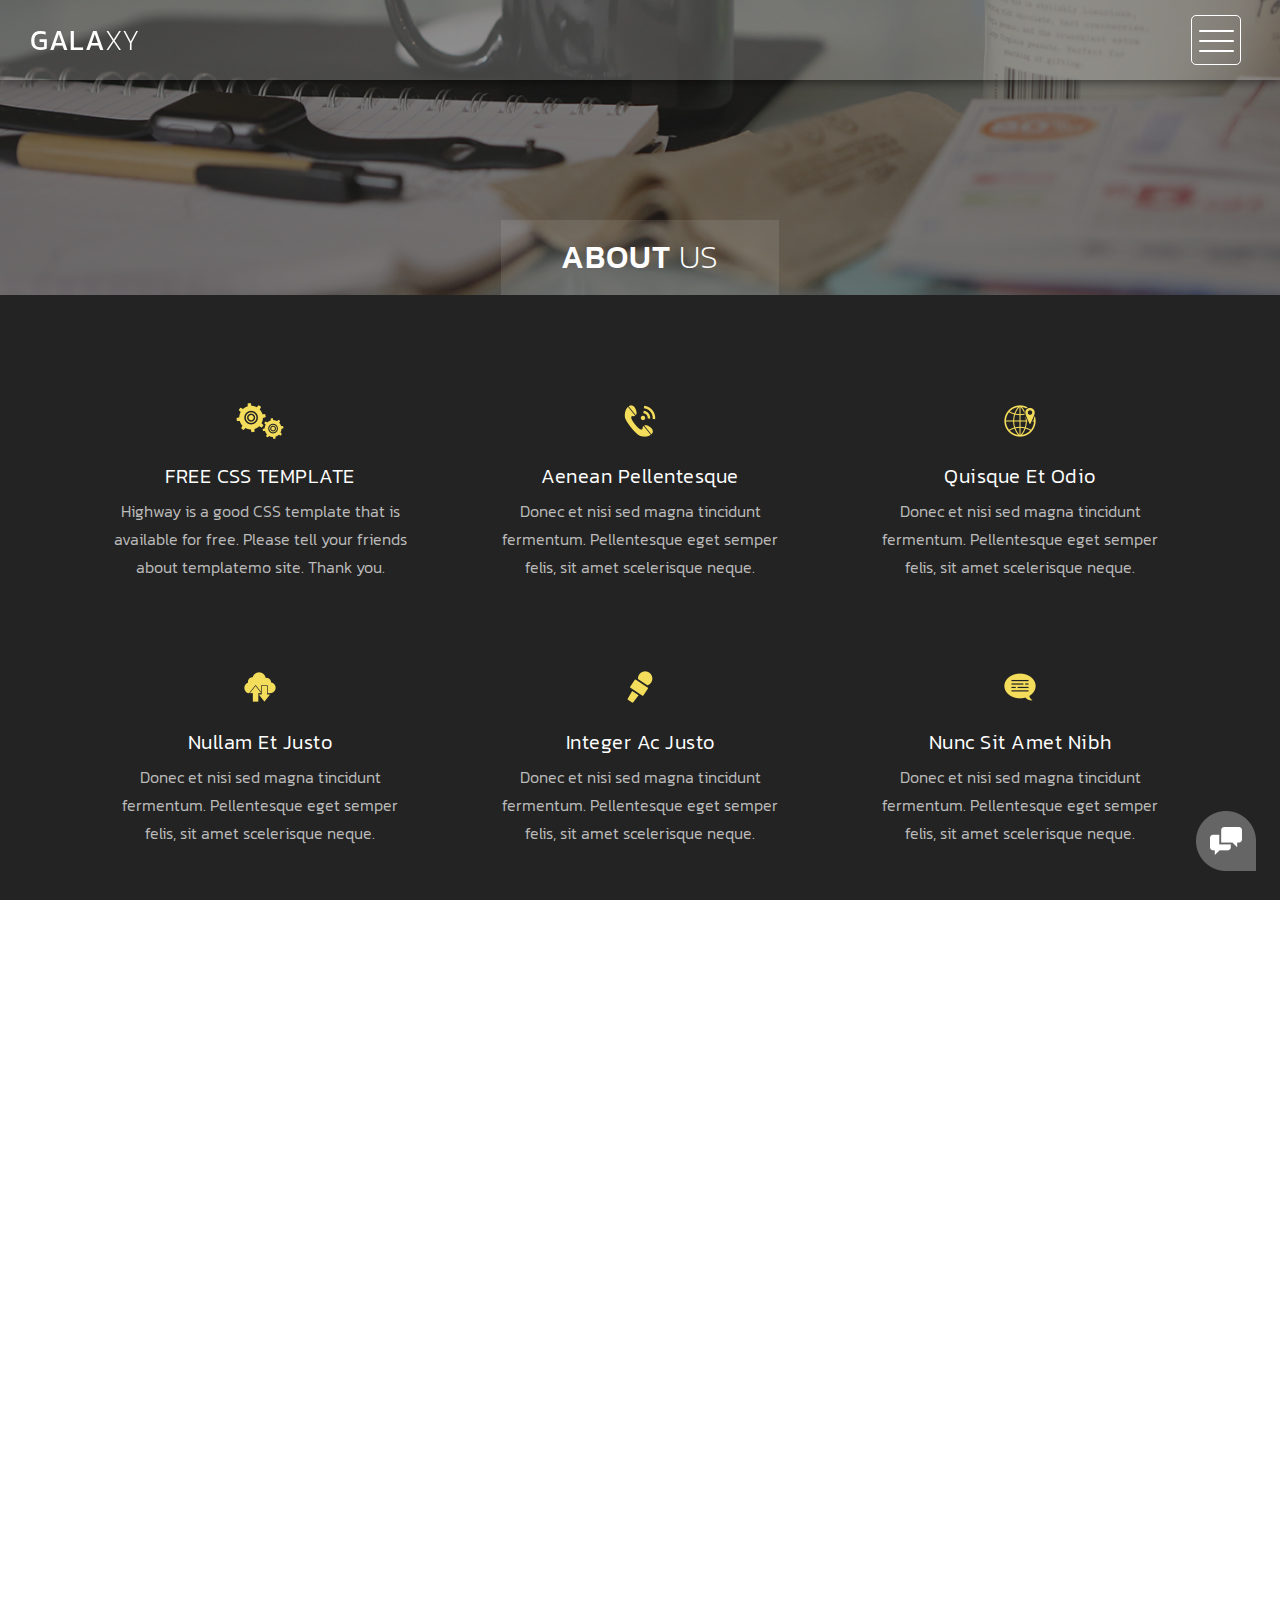
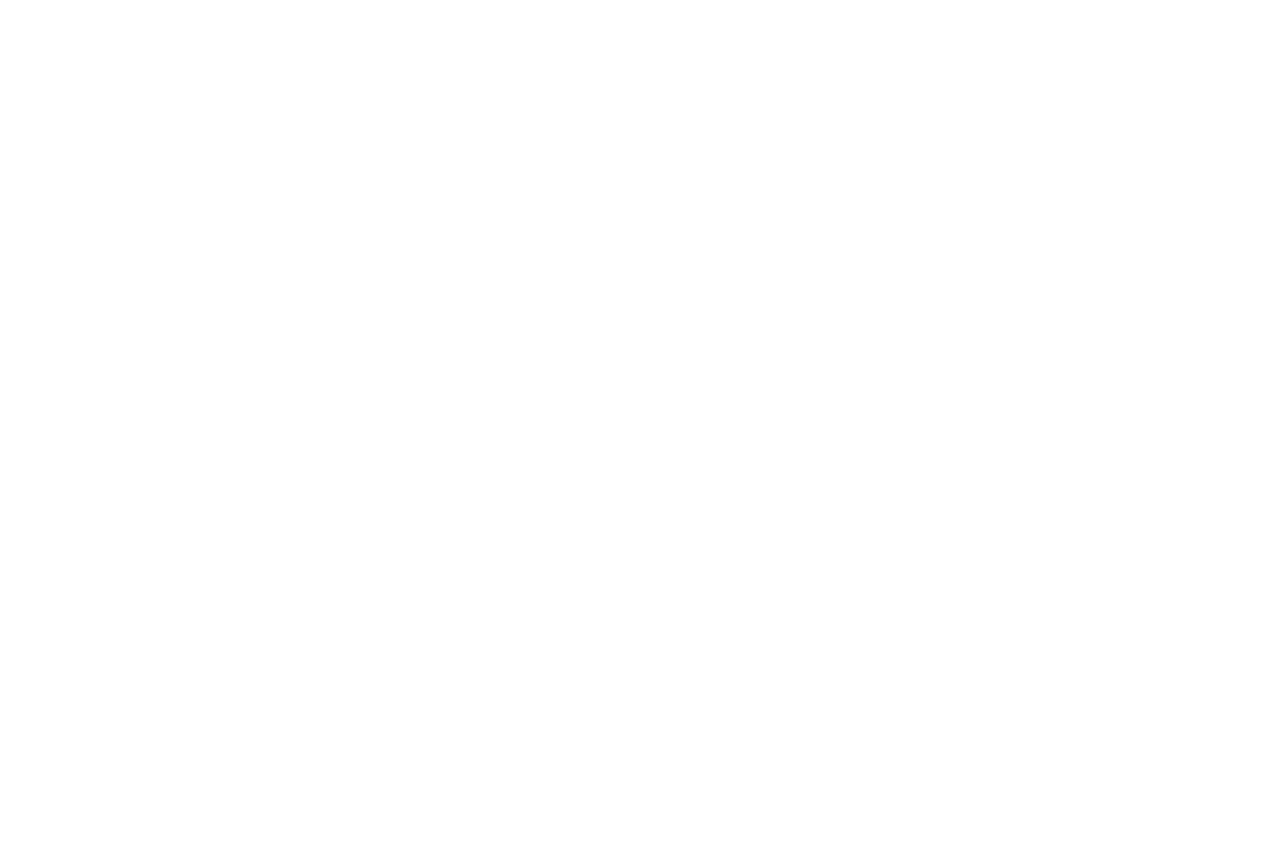
<file: about.html>
<!DOCTYPE html>
<html>
    <head>
        <meta charset="utf-8">
        <meta http-equiv="X-UA-Compatible" content="IE=edge,chrome=1">
        <title>About Highway - Free CSS Template</title>
<!-- 

Highway Template

https://templatemo.com/tm-520-highway

-->
        <meta name="description" content="">
        <meta name="viewport" content="width=device-width, initial-scale=1">
        <link rel="apple-touch-icon" href="apple-touch-icon.png">

        <link rel="stylesheet" href="css/bootstrap.min.css">
        <link rel="stylesheet" href="css/bootstrap-theme.min.css">
        <link rel="stylesheet" href="css/fontAwesome.css">
        <link rel="stylesheet" href="css/light-box.css">
        <link rel="stylesheet" href="css/templatemo-style.css">

        <link href="https://fonts.googleapis.com/css?family=Kanit:100,200,300,400,500,600,700,800,900" rel="stylesheet">

        <script src="js/vendor/modernizr-2.8.3-respond-1.4.2.min.js"></script>
    </head>

<body>

    <nav>
        <div class="logo">
            <a href="index.html">Gala<em>xy</em></a>
        </div>
      <div class="menu-icon">
        <span></span>
      </div>
    </nav>

    <div class="page-heading">
        <div class="container">
            <div class="heading-content">
                <h1>About <em>Us</em></h1>
            </div>
        </div>
    </div>


    <div class="services">
        <div class="container">
            <div class="col-md-4 col-sm-6">
                <div class="service-item">
                    <div class="icon">
                        <img src="img/service_1.png" alt="">
                    </div>
                    <div class="text">
                        <h4>FREE CSS TEMPLATE</h4>
                        <p>Highway is a good CSS template that is available for free. Please tell your friends about templatemo site. Thank you.</p>
                    </div>
                </div>
            </div>
            <div class="col-md-4 col-sm-6">
                <div class="service-item">
                    <div class="icon">
                        <img src="img/service_2.png" alt="">
                    </div>
                    <div class="text">
                        <h4>Aenean pellentesque</h4>
                        <p>Donec et nisi sed magna tincidunt fermentum. Pellentesque eget semper felis, sit amet scelerisque neque.</p>
                    </div>
                </div>
            </div>
            <div class="col-md-4 col-sm-6">
                <div class="service-item">
                    <div class="icon">
                        <img src="img/service_3.png" alt="">
                    </div>
                    <div class="text">
                        <h4>Quisque et odio</h4>
                        <p>Donec et nisi sed magna tincidunt fermentum. Pellentesque eget semper felis, sit amet scelerisque neque.</p>
                    </div>
                </div>
            </div>
            <div class="col-md-4 col-sm-6">
                <div class="service-item">
                    <div class="icon">
                        <img src="img/service_4.png" alt="">
                    </div>
                    <div class="text">
                        <h4>Nullam et justo</h4>
                        <p>Donec et nisi sed magna tincidunt fermentum. Pellentesque eget semper felis, sit amet scelerisque neque.</p>
                    </div>
                </div>
            </div>
            <div class="col-md-4 col-sm-6">
                <div class="service-item">
                    <div class="icon">
                        <img src="img/service_5.png" alt="">
                    </div>
                    <div class="text">
                        <h4>Integer ac justo</h4>
                        <p>Donec et nisi sed magna tincidunt fermentum. Pellentesque eget semper felis, sit amet scelerisque neque.</p>
                    </div>
                </div>
            </div>
            <div class="col-md-4 col-sm-6">
                <div class="service-item">
                    <div class="icon">
                        <img src="img/service_6.png" alt="">
                    </div>
                    <div class="text">
                        <h4>Nunc sit amet nibh</h4>
                        <p>Donec et nisi sed magna tincidunt fermentum. Pellentesque eget semper felis, sit amet scelerisque neque.</p>
                    </div>
                </div>
            </div>
        </div>
    </div>


    <div class="more-about-us">
        <div class="container">
            <div class="col-md-5 col-md-offset-7">
                <div class="content">
                    <h2>Aenean vehicula tincidunt</h2>
                    <span>Donec et nisi sed</span>
                    <p>Vivamus vitae libero euismod, pretium magna a, vulputate metus. Curabitur et arcu felis. Praesent aliquet lectus in purus viverra varius. 
                    <br><br>Suspendisse et rutrum nisl. Phasellus porttitor metus vel justo blandit, in finibus neque elementum. Nullam semper, turpis quis egestas consequat, dui eros tristique lectus, ac euismod ex quam id mauris.</p>
                    <div class="simple-btn">
                        <a href="#">Continue Reading</a>
                    </div>
                </div>
            </div>
        </div>
    </div>


    <div class="pricing-tables">
        <div class="container">
            <div class="col-md-4 col-sm-6">
                <div class="table-item">
                    <h4>$250/mo</h4>
                    <span>Starter Plan</span>
                    <ul>
                    	<li>Xeon 8 Cores 3.2GHz</li>
                        <li>RAM 32 GB</li>
                        <li>10 TB RAID 1</li>
                        <li>1,000 TB Transfer</li>
                        <li>24-hour Support</li>
                    </ul>
                    <div class="simple-btn">
                        <a href="#">Details</a>
                    </div>
                </div>
            </div>
            <div class="col-md-4 col-sm-6">
                <div class="table-item premium-item">
                    <h4>$420/mo</h4>
                    <span>Standard Plan</span>
                    <ul>
                        <li>Xeon 16 Cores 3.2GHz</li>
                        <li>RAM 64 GB</li>
                        <li>20 TB RAID 1</li>
                        <li>2,000 TB Transfer</li>
                        <li>15-minute Quick Support</li>
                    </ul>
                    <div class="simple-btn">
                        <a href="#">Details</a>
                    </div>
                </div>
            </div>
            <div class="col-md-4 col-sm-6">
                <div class="table-item">
                    <h4>$750/mo</h4>
                    <span>Premium Plan</span>
                    <ul>
                        <li>Xeon 32 Cores 3.2GHz</li>
                        <li>RAM 128 GB</li>
                        <li>10 TB SSD RAID 10</li>
                        <li>6,000 TB Transfer</li>
                        <li>1-minute Instant Support</li>
                    </ul>
                    <div class="simple-btn">
                        <a href="#">Details</a>
                    </div>
                </div>
            </div>
        </div>
    </div>


    <footer>
        <div class="container-fluid">
            <div class="col-md-12">
                <p>Copyright &copy; 2018 Company Name 
    
    | Designed by TemplateMo</p>
            </div>
        </div>
    </footer>


      <!-- Modal button -->
    <div class="popup-icon">
      <button id="modBtn" class="modal-btn"><img src="img/contact-icon.png" alt=""></button>
    </div>  

    <!-- Modal -->
    <div id="modal" class="modal">
      <!-- Modal Content -->
      <div class="modal-content">
        <!-- Modal Header -->
        <div class="modal-header">
          <h3 class="header-title">Say hello to <em>Highway</em></h3>
          <div class="close-btn"><img src="img/close_contact.png" alt=""></div>    
        </div>
        <!-- Modal Body -->
        <div class="modal-body">
          <div class="col-md-6 col-md-offset-3">
            <form id="contact" action="" method="post">
                <div class="row">
                    <div class="col-md-12">
                      <fieldset>
                        <input name="name" type="text" class="form-control" id="name" placeholder="Your name..." required="">
                      </fieldset>
                    </div>
                    <div class="col-md-12">
                      <fieldset>
                        <input name="email" type="email" class="form-control" id="email" placeholder="Your email..." required="">
                      </fieldset>
                    </div>
                    <div class="col-md-12">
                      <fieldset>
                        <textarea name="message" rows="6" class="form-control" id="message" placeholder="Your message..." required=""></textarea>
                      </fieldset>
                    </div>
                    <div class="col-md-12">
                      <fieldset>
                        <button type="submit" id="form-submit" class="btn">Send Message Now</button>
                      </fieldset>
                    </div>
                </div>
            </form>
          </div>
        </div>
      </div>
    </div>

    

    <section class="overlay-menu">
      <div class="container">
        <div class="row">
          <div class="main-menu">
              <ul>
                  <li>
                      <a href="index.html">Home - Full-width</a>
                  </li>
                  <li>
                      <a href="masonry.html">Home - Masonry</a>
                  </li>
                  <li>
                      <a href="grid.html">Home - Small-width</a>
                  </li>
                  <li>
                      <a href="about.html">About Us</a>
                  </li>
                  <li>
                      <a href="blog.html">Blog Entries</a>
                  </li>
                  <li>
                      <a href="single-post.html">Single Post</a>
                  </li>
              </ul>
              <p>We create awesome templates for you</p>
          </div>
        </div>
      </div>
    </section>

    <script src="https://ajax.googleapis.com/ajax/libs/jquery/1.11.2/jquery.min.js"></script>
    <script>window.jQuery || document.write('<script src="js/vendor/jquery-1.11.2.min.js"><\/script>')</script>

    <script src="js/vendor/bootstrap.min.js"></script>
    
    <script src="js/plugins.js"></script>
    <script src="js/main.js"></script>

</body>
</html>
</file>
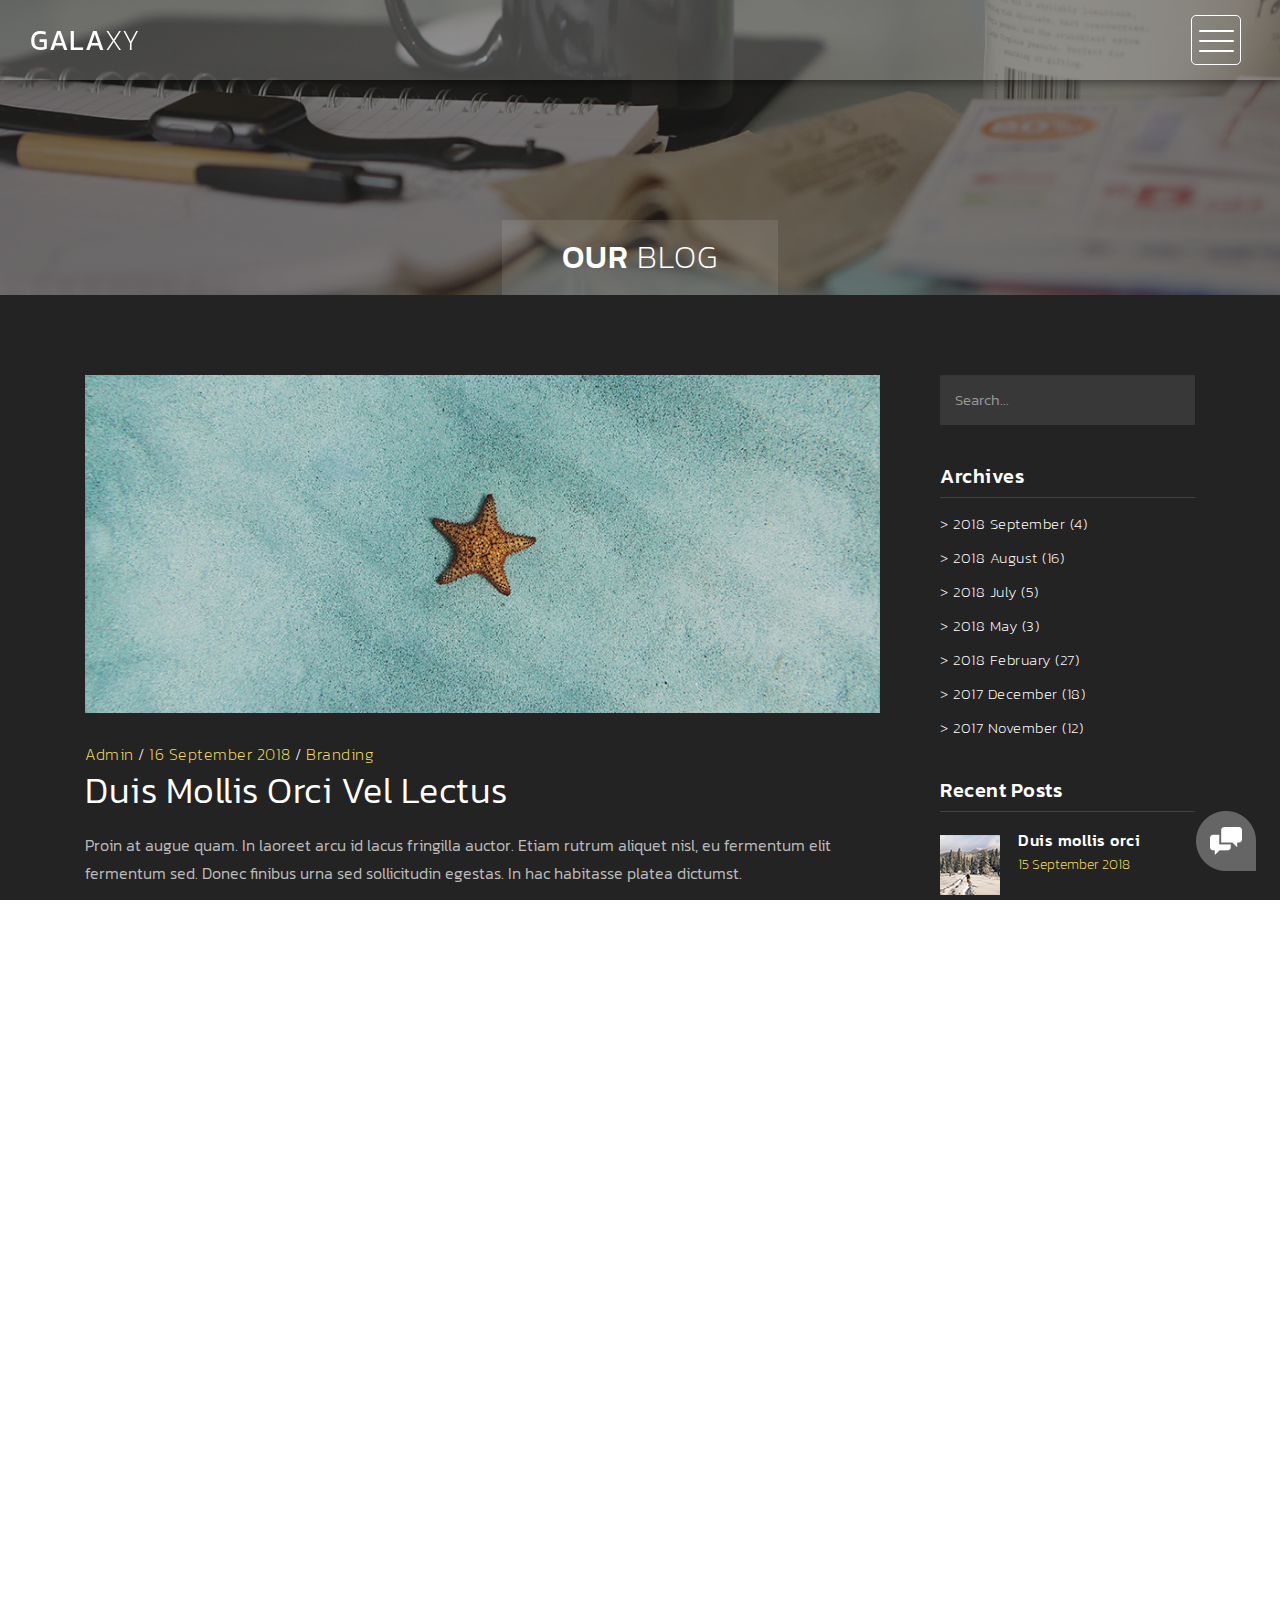
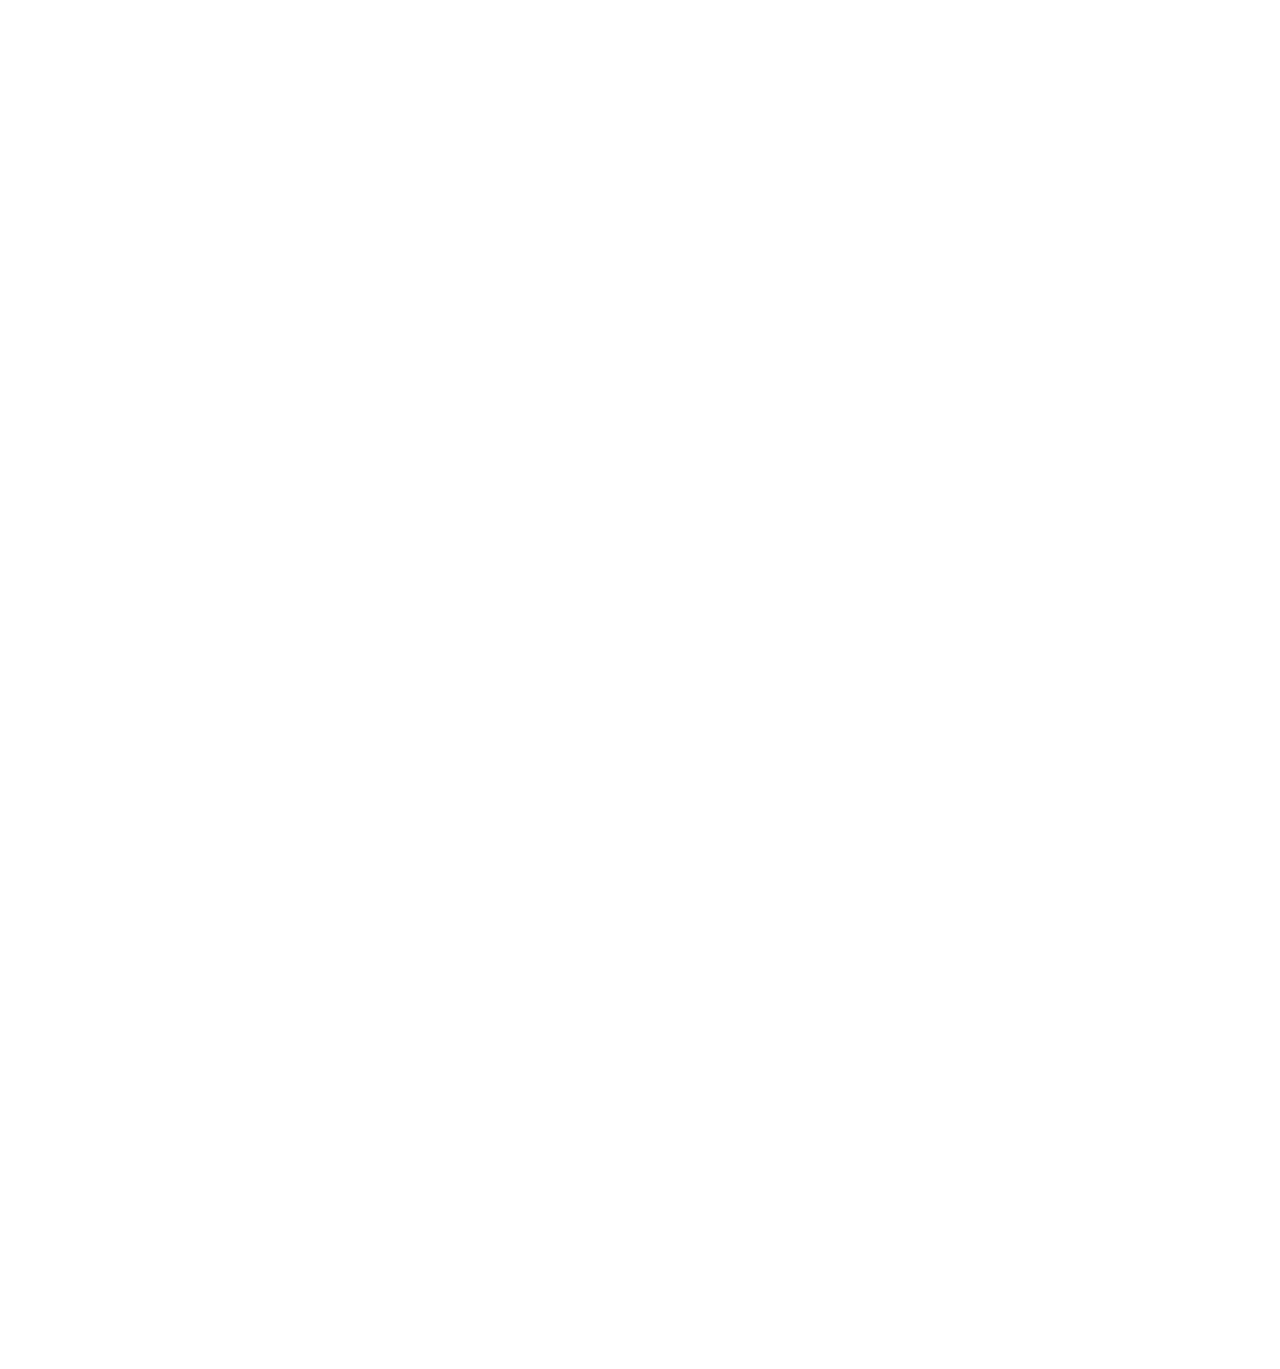
<file: blog.html>
<!DOCTYPE html>
<html>
    <head>
        <meta charset="utf-8">
        <meta http-equiv="X-UA-Compatible" content="IE=edge,chrome=1">
        <title>Highway Blog - Free CSS Template</title>
<!-- 

Highway Template

https://templatemo.com/tm-520-highway

-->
        <meta name="description" content="">
        <meta name="viewport" content="width=device-width, initial-scale=1">
        <link rel="apple-touch-icon" href="apple-touch-icon.png">

        <link rel="stylesheet" href="css/bootstrap.min.css">
        <link rel="stylesheet" href="css/bootstrap-theme.min.css">
        <link rel="stylesheet" href="css/fontAwesome.css">
        <link rel="stylesheet" href="css/light-box.css">
        <link rel="stylesheet" href="css/templatemo-style.css">

        <link href="https://fonts.googleapis.com/css?family=Kanit:100,200,300,400,500,600,700,800,900" rel="stylesheet">

        <script src="js/vendor/modernizr-2.8.3-respond-1.4.2.min.js"></script>
    </head>

<body>

    <nav>
        <div class="logo">
            <a href="index.html">Gala<em>xy</em></a>
        </div>
      <div class="menu-icon">
        <span></span>
      </div>
    </nav>

    <div class="page-heading">
        <div class="container">
            <div class="heading-content">
                <h1>Our <em>Blog</em></h1>
            </div>
        </div>
    </div>


    <div class="blog-entries">
        <div class="container">
            <div class="col-md-9">
                <div class="blog-posts">
                    <div class="row">
                        <div class="col-md-12">
                            <div class="blog-post">
                                <img src="img/blog_post_1.png" alt="">
                                <div class="text-content">
                                    <span><a href="#">Admin</a> / <a href="#">16 September 2018</a> / <a href="#">Branding</a></span>
                                    <h2>Duis mollis orci vel lectus</h2>
                                    <p>Proin at augue quam. In laoreet arcu id lacus fringilla auctor. Etiam rutrum aliquet nisl, eu fermentum elit fermentum sed. Donec finibus urna sed sollicitudin egestas. In hac habitasse platea dictumst. 
                                    <br><br>Phasellus purus turpis, porta non lectus vitae, laoreet blandit diam. Suspendisse elementum ligula at purus gravida, vel malesuada dolor accumsan. Morbi finibus dapibus ex, ut finibus felis.</p>
                                    <div class="simple-btn">
                                        <a href="single-post.html">continue reading</a>
                                    </div>
                                </div>
                            </div>
                        </div>
                        <div class="col-md-12">
                            <div class="blog-post">
                                <img src="img/blog_post_2.png" alt="">
                                <div class="text-content">
                                    <span><a href="#">Admin</a> / <a href="#">28 August 2018</a> / <a href="#">Lifestyle</a></span>
                                    <h2>Integer scelerisque odio elit</h2>
                                    <p>Aliquam erat volutpat. Donec condimentum ante nec sapien sodales, ut molestie mauris scelerisque. Maecenas in turpis sed odio pretium tempor. In libero tellus, maximus in accumsan id, posuere non urna. 
                                    <br><br>Fusce ex elit, congue vitae interdum et, sodales vitae purus. Vestibulum ante ipsum primis in faucibus orci luctus et ultrices posuere cubilia Curae; Quisque id egestas nibh. Curabitur convallis cursus pharetra. Curabitur non ligula id lacus pulvinar sollicitudin. Etiam quis tempus lectus, sed iaculis ex.</p>
                                    <div class="simple-btn">
                                        <a href="single-post.html">continue reading</a>
                                    </div>
                                </div>
                            </div>
                        </div>
                        <div class="col-md-12">
                            <div class="blog-post">
                                <img src="img/blog_post_3.png" alt="">
                                <div class="text-content">
                                    <span><a href="#">Admin</a> / <a href="#">31 July 2018</a> / <a href="#">Work Stuff</a></span>
                                    <h2>Nulla condimentum at dui eu</h2>
                                    <p>Cras ultrices ex sodales, vestibulum leo quis, volutpat mauris. In pretium vehicula dolor, sit amet ornare orci placerat sit amet. Nam non dolor sagittis, dignissim purus at, fringilla lacus. In aliquet, sapien ut lobortis molestie, lorem diam commodo leo, vitae eleifend diam justo ac velit.
                                    <br><br>ras felis purus, efficitur vel luctus a, ultrices vitae diam. Maecenas maximus vehicula aliquet. Donec scelerisque, diam id dapibus ultrices, tortor tellus eleifend arcu, maximus iaculis mi elit sit amet odio. Donec at mauris sit amet velit tempus semper.</p>
                                    <div class="simple-btn">
                                        <a href="single-post.html">continue reading</a>
                                    </div>
                                </div>
                            </div>
                        </div>
                        <div class="col-md-12">
                            <ul class="page-number">
                                <li class="active"><a href="#">1</a></li>
                                <li><a href="#">2</a></li>
                                <li><a href="#">3</a></li>
                                <li><a href="#">></a></li>
                            </ul>
                        </div>
                    </div>
                </div>
            </div>
            <div class="col-md-3">
                <div class="side-bar">
                    <div class="search">
                        <fieldset>
                            <input name="search" type="text" class="form-control" id="search" placeholder="Search..." required="">
                        </fieldset>
                    </div>
                    <div class="archives">
                        <div class="sidebar-heding">
                            <h2>Archives</h2>
                        </div>
                        <ul>
                            <li><a href="#">> 2018 September (4)</a></li>
                            <li><a href="#">> 2018 August (16)</a></li>
                            <li><a href="#">> 2018 July (5)</a></li>
                            <li><a href="#">> 2018 May (3)</a></li>
                            <li><a href="#">> 2018 February (27)</a></li>
                            <li><a href="#">> 2017 December (18)</a></li>
                            <li><a href="#">> 2017 November (12)</a></li>
                        </ul>
                    </div>
                    <div class="recent-posts">
                        <div class="sidebar-heding">
                            <h2>Recent Posts</h2>
                        </div>
                        <ul>
                            <li><a href="single-post.html">
                                <img src="img/recent_post_1.png" alt="Recent Post 1">
                                <div class="text">
                                    <h6>Duis mollis orci</h6>
                                    <span>15 September 2018</span>
                                </div>
                            </li></a>
                            <li><a href="single-post.html">
                                <img src="img/recent_post_2.png" alt="Recent Post 2">
                                <div class="text">
                                    <h6>Etiam quis tem</h6>
                                    <span>10 August 2018</span>
                                </div>
                            </li></a>
                            <li><a href="single-post.html">
                                <img src="img/recent_post_3.png" alt="Recent Post 3">
                                <div class="text">
                                    <h6>Proin at augue</h6>
                                    <span>16 July 2018</span>
                                </div>
                            </li></a>
                        </ul>
                    </div>
                    <div class="categories">
                        <div class="sidebar-heding">
                            <h2>Categories</h2>
                        </div>
                        <ul>
                            <li><a href="#">> Lifestyle (7)</a></li>
                            <li><a href="#">> Branding (9)</a></li>
                            <li><a href="#">> Nature (14)</a></li>
                            <li><a href="#">> Work Stuff (6)</a></li>
                            <li><a href="#">> Science (5)</a></li>
                        </ul>
                    </div>
                    <div class="latest-gallery">
                        <div class="sidebar-heding">
                            <h2>Latest Gallery</h2>
                        </div>
                        <ul>
                            <li><a href="#"></a><img src="img/latest_gallery_1.png" alt=""></a></li>
                            <li><a href="#"></a><img src="img/latest_gallery_2.png" alt=""></a></li>
                            <li><a href="#"></a><img src="img/latest_gallery_3.png" alt=""></a></li>
                            <li><a href="#"></a><img src="img/latest_gallery_4.png" alt=""></a></li>
                            <li><a href="#"></a><img src="img/latest_gallery_5.png" alt=""></a></li>
                            <li><a href="#"></a><img src="img/latest_gallery_6.png" alt=""></a></li>
                            <li><a href="#"></a><img src="img/latest_gallery_7.png" alt=""></a></li>
                            <li><a href="#"></a><img src="img/latest_gallery_8.png" alt=""></a></li>
                        </ul>
                    </div>
                </div>
            </div>
        </div>
    </div>


    <footer>
        <div class="container-fluid">
            <div class="col-md-12">
                <p>Copyright &copy; 2018 Company Name 
    
    | Designed by TemplateMo</p>
            </div>
        </div>
    </footer>


      <!-- Modal button -->
    <div class="popup-icon">
      <button id="modBtn" class="modal-btn"><img src="img/contact-icon.png" alt=""></button>
    </div>  

    <!-- Modal -->
    <div id="modal" class="modal">
      <!-- Modal Content -->
      <div class="modal-content">
        <!-- Modal Header -->
        <div class="modal-header">
          <h3 class="header-title">Say hello to <em>Highway</em></h3>
          <div class="close-btn"><img src="img/close_contact.png" alt=""></div>    
        </div>
        <!-- Modal Body -->
        <div class="modal-body">
          <div class="col-md-6 col-md-offset-3">
            <form id="contact" action="" method="post">
                <div class="row">
                    <div class="col-md-12">
                      <fieldset>
                        <input name="name" type="text" class="form-control" id="name" placeholder="Your name..." required="">
                      </fieldset>
                    </div>
                    <div class="col-md-12">
                      <fieldset>
                        <input name="email" type="email" class="form-control" id="email" placeholder="Your email..." required="">
                      </fieldset>
                    </div>
                    <div class="col-md-12">
                      <fieldset>
                        <textarea name="message" rows="6" class="form-control" id="message" placeholder="Your message..." required=""></textarea>
                      </fieldset>
                    </div>
                    <div class="col-md-12">
                      <fieldset>
                        <button type="submit" id="form-submit" class="btn">Send Message Now</button>
                      </fieldset>
                    </div>
                </div>
            </form>
          </div>
        </div>
      </div>
    </div>

    

    <section class="overlay-menu">
      <div class="container">
        <div class="row">
          <div class="main-menu">
              <ul>
                  <li>
                      <a href="index.html">Home - Full-width</a>
                  </li>
                  <li>
                      <a href="masonry.html">Home - Masonry</a>
                  </li>
                  <li>
                      <a href="grid.html">Home - Small-width</a>
                  </li>
                  <li>
                      <a href="about.html">About Us</a>
                  </li>
                  <li>
                      <a href="blog.html">Blog Entries</a>
                  </li>
                  <li>
                      <a href="single-post.html">Single Post</a>
                  </li>
              </ul>
              <p>We create awesome templates for you</p>
          </div>
        </div>
      </div>
    </section>

    <script src="https://ajax.googleapis.com/ajax/libs/jquery/1.11.2/jquery.min.js"></script>
    <script>window.jQuery || document.write('<script src="js/vendor/jquery-1.11.2.min.js"><\/script>')</script>

    <script src="js/vendor/bootstrap.min.js"></script>
    
    <script src="js/plugins.js"></script>
    <script src="js/main.js"></script>

</body>
</html>
</file>
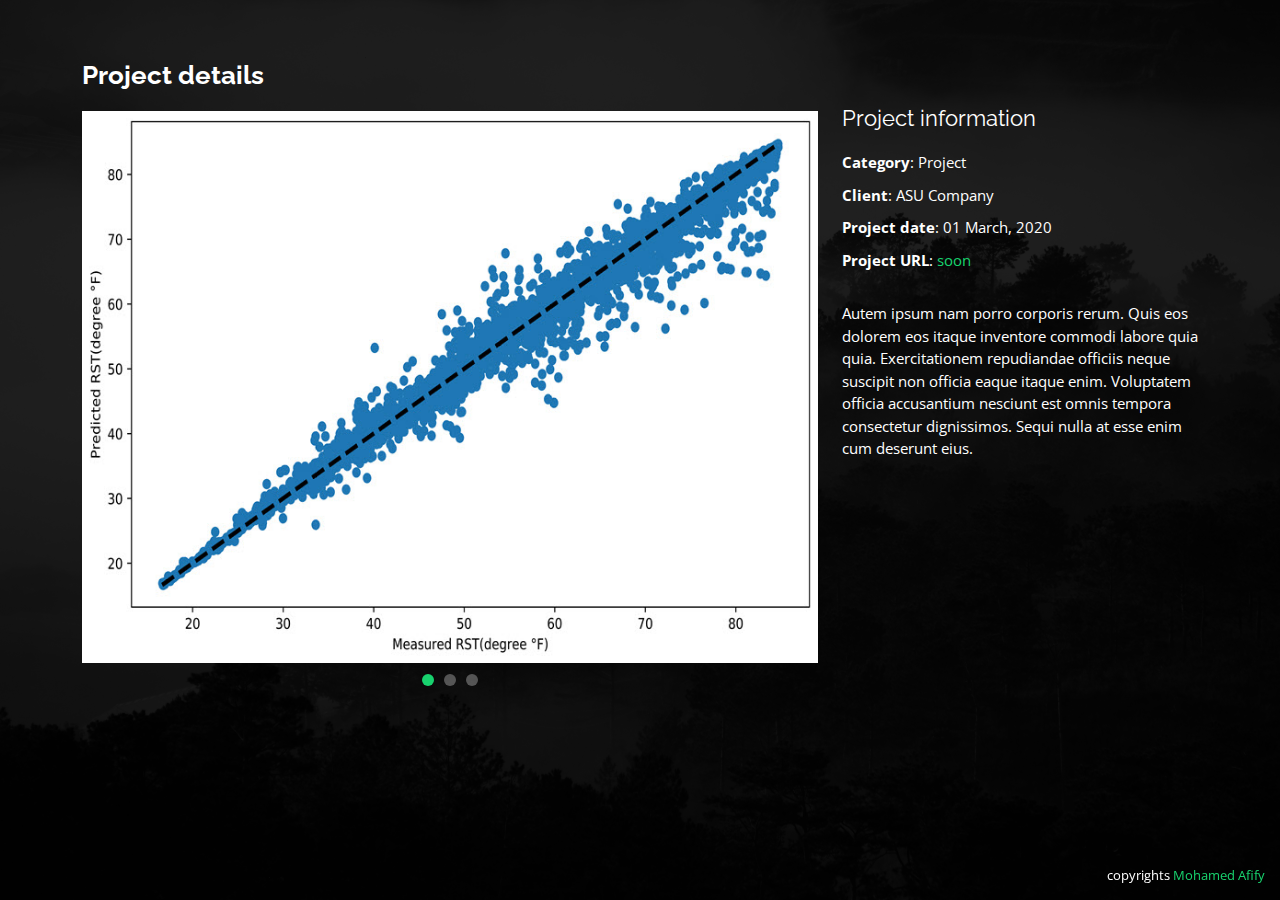
<file: portfolio-details1.html>
<!DOCTYPE html>
<html lang="en">

<head>
  <meta charset="utf-8">
  <meta content="width=device-width, initial-scale=1.0" name="viewport">

  <title>Portfolio Details</title>
  <meta content="" name="description">
  <meta content="" name="keywords">

  <!-- Favicons -->
  <link href="assets/img/favicon.png" rel="icon">
  <link href="assets/img/apple-touch-icon.png" rel="apple-touch-icon">

  <!-- Google Fonts -->
  <link href="https://fonts.googleapis.com/css?family=Open+Sans:300,300i,400,400i,600,600i,700,700i|Raleway:300,300i,400,400i,500,500i,600,600i,700,700i|Poppins:300,300i,400,400i,500,500i,600,600i,700,700i" rel="stylesheet">

  <!-- Vendor CSS Files -->
  <link href="assets/vendor/bootstrap/css/bootstrap.min.css" rel="stylesheet">
  <link href="assets/vendor/icofont/icofont.min.css" rel="stylesheet">
  <link href="assets/vendor/remixicon/remixicon.css" rel="stylesheet">
  <link href="assets/vendor/owl.carousel/assets/owl.carousel.min.css" rel="stylesheet">
  <link href="assets/vendor/boxicons/css/boxicons.min.css" rel="stylesheet">
  <link href="assets/vendor/venobox/venobox.css" rel="stylesheet">

  <!-- Template Main CSS File -->
  <link href="assets/css/style.css" rel="stylesheet">

  <!-- =======================================================
  * Template Name: Personal - v3.0.0
  * Template URL: https://bootstrapmade.com/personal-free-resume-bootstrap-template/
  * Author: BootstrapMade.com
  * License: https://bootstrapmade.com/license/
  ======================================================== -->
</head>

<body>

  <main id="main">

    <!-- ======= Portfolio Details ======= -->
    <div id="portfolio-details" class="portfolio-details">
      <div class="container">

        <div class="row">

          <div class="col-lg-8">
            <h2 class="portfolio-title">Project details</h2>
            <div class="owl-carousel portfolio-details-carousel">
              <img src="assets/img/portfolio/portfolio-details-1.jpg" class="img-fluid" alt="">
              <img src="assets/img/portfolio/portfolio-details-2.jpg" class="img-fluid" alt="">
              <img src="assets/img/portfolio/portfolio-details-3.jpg" class="img-fluid" alt="">
            </div>
          </div>

          <div class="col-lg-4 portfolio-info">
            <h3>Project information</h3>
            <ul>
              <li><strong>Category</strong>: Project</li>
              <li><strong>Client</strong>: ASU Company</li>
              <li><strong>Project date</strong>: 01 March, 2020</li>
              <li><strong>Project URL</strong>: <a href="#">soon</a></li>
            </ul>

            <p>
              Autem ipsum nam porro corporis rerum. Quis eos dolorem eos itaque inventore commodi labore quia quia. Exercitationem repudiandae officiis neque suscipit non officia eaque itaque enim. Voluptatem officia accusantium nesciunt est omnis tempora consectetur dignissimos. Sequi nulla at esse enim cum deserunt eius.
            </p>
          </div>

        </div>

      </div>
    </div><!-- End Portfolio Details -->

  </main><!-- End #main -->

  <div class="credits">
    <!-- All the links in the footer should remain intact. -->
    <!-- You can delete the links only if you purchased the pro version. -->
    <!-- Licensing information: https://bootstrapmade.com/license/ -->
    <!-- Purchase the pro version with working PHP/AJAX contact form: https://bootstrapmade.com/personal-free-resume-bootstrap-template/ -->
    copyrights <a href="">Mohamed Afify</a>
  </div>

  <!-- Vendor JS Files -->
  <script src="assets/vendor/jquery/jquery.min.js"></script>
  <script src="assets/vendor/bootstrap/js/bootstrap.bundle.min.js"></script>
  <script src="assets/vendor/jquery.easing/jquery.easing.min.js"></script>
  <script src="assets/vendor/php-email-form/validate.js"></script>
  <script src="assets/vendor/waypoints/jquery.waypoints.min.js"></script>
  <script src="assets/vendor/counterup/counterup.min.js"></script>
  <script src="assets/vendor/owl.carousel/owl.carousel.min.js"></script>
  <script src="assets/vendor/isotope-layout/isotope.pkgd.min.js"></script>
  <script src="assets/vendor/venobox/venobox.min.js"></script>

  <!-- Template Main JS File -->
  <script src="assets/js/main.js"></script>

</body>

</html>
</file>
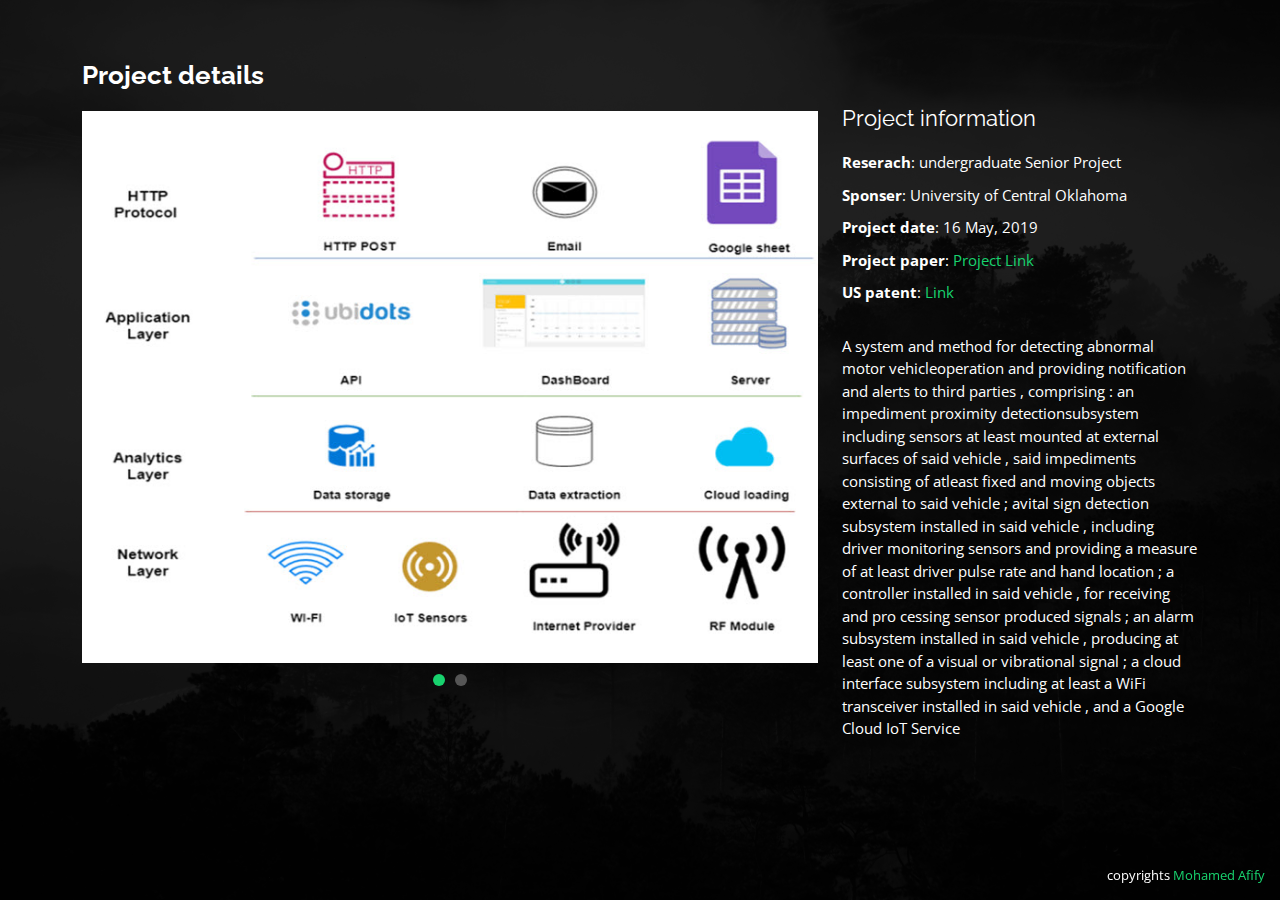
<file: portfolio-details10.html>
<!DOCTYPE html>
<html lang="en">

<head>
  <meta charset="utf-8">
  <meta content="width=device-width, initial-scale=1.0" name="viewport">

  <title>Portfolio Details</title>
  <meta content="" name="description">
  <meta content="" name="keywords">

  <!-- Favicons -->
  <link href="assets/img/favicon.png" rel="icon">
  <link href="assets/img/apple-touch-icon.png" rel="apple-touch-icon">

  <!-- Google Fonts -->
  <link href="https://fonts.googleapis.com/css?family=Open+Sans:300,300i,400,400i,600,600i,700,700i|Raleway:300,300i,400,400i,500,500i,600,600i,700,700i|Poppins:300,300i,400,400i,500,500i,600,600i,700,700i" rel="stylesheet">

  <!-- Vendor CSS Files -->
  <link href="assets/vendor/bootstrap/css/bootstrap.min.css" rel="stylesheet">
  <link href="assets/vendor/icofont/icofont.min.css" rel="stylesheet">
  <link href="assets/vendor/remixicon/remixicon.css" rel="stylesheet">
  <link href="assets/vendor/owl.carousel/assets/owl.carousel.min.css" rel="stylesheet">
  <link href="assets/vendor/boxicons/css/boxicons.min.css" rel="stylesheet">
  <link href="assets/vendor/venobox/venobox.css" rel="stylesheet">

  <link href="assets/css/style.css" rel="stylesheet">

</head>

<body>

  <main id="main">

    <!-- ======= Portfolio Details ======= -->
    <div id="portfolio-details" class="portfolio-details">
      <div class="container">

        <div class="row">

          <div class="col-lg-8">
            <h2 class="portfolio-title">Project details</h2>
            <div class="owl-carousel portfolio-details-carousel">
              <img src="assets/img/portfolio/portfolio-details-41.jpg" class="img-fluid" alt="">
              <img src="assets/img/portfolio/portfolio-details-40.jpg" class="img-fluid" alt="">
            </div>
          </div>

          <div class="col-lg-4 portfolio-info">
            <h3>Project information</h3>
            <ul>
              <li><strong>Reserach</strong>: undergraduate Senior Project</li>
              <li><strong>Sponser</strong>: University of Central Oklahoma</li>
              <li><strong>Project date</strong>: 16 May, 2019</li>
              <li><strong>Project paper</strong>: <a href="https://www.researchgate.net/publication/333396696_IoT_Semi-Trucks_Portable_Safety_Monitoring_System "target="_blank">Project Link</a></li>
              <li><strong>US patent</strong>: <a href="https://patents.google.com/patent/US10912509B2/en?inventor=nesreen+alsbou&oq=nesreen+alsbou"target="_blank">Link</a></li>

            </ul>

            <p> A system and method for detecting abnormal motor vehicleoperation and providing notification and alerts to third parties , comprising : an impediment proximity detectionsubsystem including sensors at least mounted at external
              surfaces of said vehicle , said impediments consisting of atleast fixed and moving objects external to said vehicle ; avital sign detection subsystem installed in said vehicle , including driver monitoring sensors and providing a measure of at least driver pulse rate and hand location ; a
              controller installed in said vehicle , for receiving and pro cessing sensor produced signals ; an alarm subsystem installed in said vehicle , producing at least one of a visual or vibrational signal ; a cloud interface subsystem including at
              least a WiFi transceiver installed in said vehicle , and a Google Cloud IoT Service </p>
          </div>

        </div>

      </div>
    </div><!-- End Portfolio Details -->

  </main><!-- End #main -->

  <div class="credits">
    copyrights <a href="">Mohamed Afify</a>
  </div>

  <!-- Vendor JS Files -->
  <script src="assets/vendor/jquery/jquery.min.js"></script>
  <script src="assets/vendor/bootstrap/js/bootstrap.bundle.min.js"></script>
  <script src="assets/vendor/jquery.easing/jquery.easing.min.js"></script>
  <script src="assets/vendor/php-email-form/validate.js"></script>
  <script src="assets/vendor/waypoints/jquery.waypoints.min.js"></script>
  <script src="assets/vendor/counterup/counterup.min.js"></script>
  <script src="assets/vendor/owl.carousel/owl.carousel.min.js"></script>
  <script src="assets/vendor/isotope-layout/isotope.pkgd.min.js"></script>
  <script src="assets/vendor/venobox/venobox.min.js"></script>

  <script src="assets/js/main.js"></script>

</body>

</html>
</file>
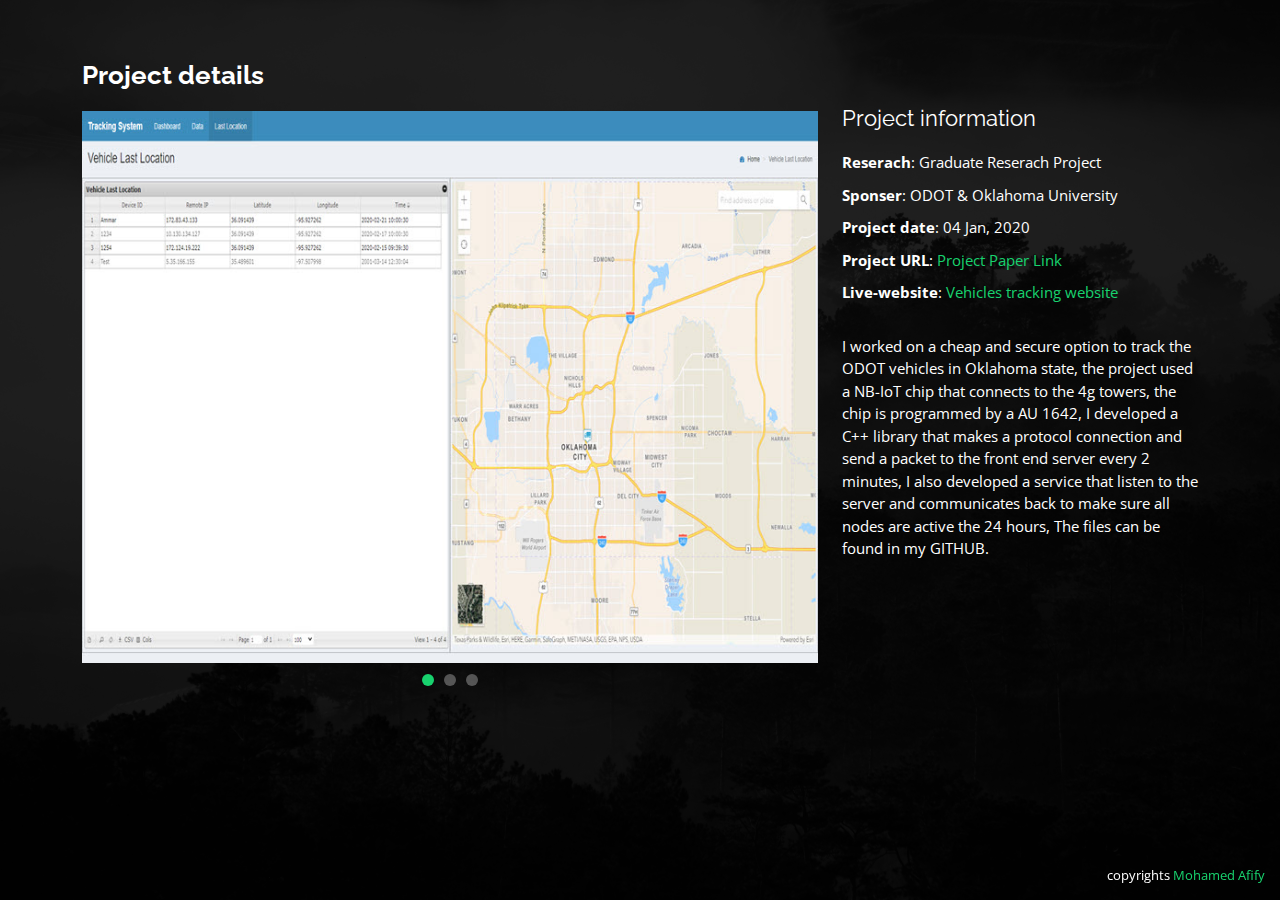
<file: portfolio-details5.html>
<!DOCTYPE html>
<html lang="en">

<head>
  <meta charset="utf-8">
  <meta content="width=device-width, initial-scale=1.0" name="viewport">

  <title>Portfolio Details</title>
  <meta content="" name="description">
  <meta content="" name="keywords">

  <!-- Favicons -->
  <link href="assets/img/favicon.png" rel="icon">
  <link href="assets/img/apple-touch-icon.png" rel="apple-touch-icon">

  <!-- Google Fonts -->
  <link href="https://fonts.googleapis.com/css?family=Open+Sans:300,300i,400,400i,600,600i,700,700i|Raleway:300,300i,400,400i,500,500i,600,600i,700,700i|Poppins:300,300i,400,400i,500,500i,600,600i,700,700i" rel="stylesheet">

  <!-- Vendor CSS Files -->
  <link href="assets/vendor/bootstrap/css/bootstrap.min.css" rel="stylesheet">
  <link href="assets/vendor/icofont/icofont.min.css" rel="stylesheet">
  <link href="assets/vendor/remixicon/remixicon.css" rel="stylesheet">
  <link href="assets/vendor/owl.carousel/assets/owl.carousel.min.css" rel="stylesheet">
  <link href="assets/vendor/boxicons/css/boxicons.min.css" rel="stylesheet">
  <link href="assets/vendor/venobox/venobox.css" rel="stylesheet">

  <link href="assets/css/style.css" rel="stylesheet">

</head>

<body>

  <main id="main">

    <!-- ======= Portfolio Details ======= -->
    <div id="portfolio-details" class="portfolio-details">
      <div class="container">

        <div class="row">

          <div class="col-lg-8">
            <h2 class="portfolio-title">Project details</h2>
            <div class="owl-carousel portfolio-details-carousel">
              <img src="assets/img/portfolio/portfolio-details-11.jpg" class="img-fluid" alt="">
              <img src="assets/img/portfolio/portfolio-details-12.jpg" class="img-fluid" alt="">
              <img src="assets/img/portfolio/portfolio-details-13.jpg" class="img-fluid" alt="">
            </div>
          </div>

          <div class="col-lg-4 portfolio-info">
            <h3>Project information</h3>
            <ul>
              <li><strong>Reserach</strong>: Graduate Reserach Project</li>
              <li><strong>Sponser</strong>: ODOT & Oklahoma University</li>
              <li><strong>Project date</strong>: 04 Jan, 2020</li>
              <li><strong>Project URL</strong>: <a href="https://github.com/mafify96/GPS-Tracker-" target="_blank">Project Paper Link</a></li>
              <li><strong>Live-website</strong>: <a href="https://snowplowdev.tulsa.ou.edu/matt/" target="_blank">Vehicles tracking website</a></li>

            </ul>

            <p> I worked on a cheap and secure option to track the ODOT vehicles in Oklahoma state, the project used a NB-IoT chip that connects to the 4g towers, the chip is programmed 
              by a AU 1642, I developed a C++ library that makes a protocol connection and send a packet to the front end server every 2 minutes, I also developed a service that listen to 
              the server and communicates back to make sure all nodes are active the 24 hours, The files can be found in my GITHUB. 
          </div>

        </div>

      </div>
    </div><!-- End Portfolio Details -->

  </main><!-- End #main -->

  <div class="credits">
    copyrights <a href="">Mohamed Afify</a>
  </div>

  <!-- Vendor JS Files -->
  <script src="assets/vendor/jquery/jquery.min.js"></script>
  <script src="assets/vendor/bootstrap/js/bootstrap.bundle.min.js"></script>
  <script src="assets/vendor/jquery.easing/jquery.easing.min.js"></script>
  <script src="assets/vendor/php-email-form/validate.js"></script>
  <script src="assets/vendor/waypoints/jquery.waypoints.min.js"></script>
  <script src="assets/vendor/counterup/counterup.min.js"></script>
  <script src="assets/vendor/owl.carousel/owl.carousel.min.js"></script>
  <script src="assets/vendor/isotope-layout/isotope.pkgd.min.js"></script>
  <script src="assets/vendor/venobox/venobox.min.js"></script>

  <script src="assets/js/main.js"></script>

</body>

</html>
</file>
<file: css/light-box.css>
/* LIGHT BOX */

body:after {
  content: url(../img/close.png) url(../img/loading.gif) url(../img/prev.png) url(../img/next.png);
  display: none;
}

body.lb-disable-scrolling {
  overflow: hidden;
}

.lightboxOverlay {
  max-height: 100%;
  overflow-y: scroll;
  position: absolute;
  top: 0;
  left: 0;
  z-index: 99999;
  background-color: black;
  filter: progid:DXImageTransform.Microsoft.Alpha(Opacity=80);
  opacity: 0.8;
  display: none;
}

.lightbox {
  position: absolute;
  margin-top: 0%;
  left: 0;
  width: 100%;
  z-index: 100000;
  text-align: center;
  line-height: 0;
  font-weight: normal;
}

.lightbox .lb-image {
  display: block;
  height: auto;
  max-width: inherit;
  max-height: none;
  border-radius: 5px;

  /* Image border */
  border: 10px solid white;
}

.lightbox a img {
  border: none;
}

.lb-outerContainer {
  position: relative;
  *zoom: 1;
  width: 250px;
  height: 250px;
  margin: 0 auto;
  border-radius: 4px;

  /* Background color behind image.
     This is visible during transitions. */
  background-color: white;
}

.lb-outerContainer:after {
  content: "";
  display: table;
  clear: both;
}

.lb-loader {
  position: absolute;
  top: 43%;
  left: 0;
  height: 25%;
  width: 100%;
  text-align: center;
  line-height: 0;
}

.lb-cancel {
  display: block;
  width: 32px;
  height: 32px;
  margin: 0 auto;
  background: url(../img/loading.gif) no-repeat;
}

.lb-nav {
  position: absolute;
  top: 0;
  left: 0;
  height: 100%;
  width: 100%;
  z-index: 10;
}

.lb-container > .nav {
  left: 0;
}

.lb-nav a {
  outline: none;
  background-image: url('[data-uri]');
}

.lb-prev, .lb-next {
  height: 100%;
  cursor: pointer;
  display: block;
}

.lb-nav a.lb-prev {
  width: 34%;
  left: 0;
  float: left;
  background: url(../img/prev.png) left 48% no-repeat;
  filter: progid:DXImageTransform.Microsoft.Alpha(Opacity=0);
  opacity: 0;
  -webkit-transition: opacity 0.6s;
  -moz-transition: opacity 0.6s;
  -o-transition: opacity 0.6s;
  transition: opacity 0.6s;
}

.lb-nav a.lb-prev:hover {
  filter: progid:DXImageTransform.Microsoft.Alpha(Opacity=100);
  opacity: 1;
}

.lb-nav a.lb-next {
  width: 64%;
  right: 0;
  float: right;
  background: url(../img/next.png) right 48% no-repeat;
  filter: progid:DXImageTransform.Microsoft.Alpha(Opacity=0);
  opacity: 0;
  -webkit-transition: opacity 0.6s;
  -moz-transition: opacity 0.6s;
  -o-transition: opacity 0.6s;
  transition: opacity 0.6s;
}

.lb-nav a.lb-next:hover {
  filter: progid:DXImageTransform.Microsoft.Alpha(Opacity=100);
  opacity: 1;
}

.lb-dataContainer {
  margin: 0 auto;
  padding-top: 5px;
  *zoom: 1;
  width: 100%;
  -moz-border-radius-bottomleft: 4px;
  -webkit-border-bottom-left-radius: 4px;
  border-bottom-left-radius: 4px;
  -moz-border-radius-bottomright: 4px;
  -webkit-border-bottom-right-radius: 4px;
  border-bottom-right-radius: 4px;
}

.lb-dataContainer:after {
  content: "";
  display: table;
  clear: both;
}

.lb-data {
  padding: 0 4px;
  color: #ccc;
}

.lb-data .lb-details {
  width: 85%;
  float: left;
  text-align: left;
  line-height: 1.1em;
}

.lb-data .lb-caption {
  font-size: 13px;
  font-weight: bold;
  line-height: 1em;
}

.lb-data .lb-caption a {
  color: #4ae;
}

.lb-data .lb-number {
  margin-top: 15px;
  display: block;
  clear: left;
  padding-bottom: 1em;
  font-size: 13px;
  color: #999999;
}

.lb-data .lb-close {
  display: block;
  float: right;
  width: 30px;
  height: 30px;
  background: url(../img/close.png) top right no-repeat;
  text-align: right;
  outline: none;
  filter: progid:DXImageTransform.Microsoft.Alpha(Opacity=70);
  opacity: 0.7;
  -webkit-transition: opacity 0.2s;
  -moz-transition: opacity 0.2s;
  -o-transition: opacity 0.2s;
  transition: opacity 0.2s;
}

.lb-data .lb-close:hover {
  cursor: pointer;
  filter: progid:DXImageTransform.Microsoft.Alpha(Opacity=100);
  opacity: 1;
}
</file>
<file: css/templatemo-style.css>
/*

Highway Template

https://templatemo.com/tm-520-highway

*/

body {
  font-family: 'Kanit', sans-serif;
}

body::-webkit-scrollbar {
  width: 8px;
  height: 8px;
  background-color: rgba(0, 0, 0, 0.9);
}
/* Add a thumb */
body::-webkit-scrollbar-thumb {
    background: rgba(250, 250, 250, 0.5);
}

body, html {
  height: 100%;
  min-height: 100%;
  overflow-x: hidden;
}


.page-heading {
  background-image: url(../img/heading_bg.png);
  background-repeat: no-repeat;
  background-size: cover;
  background-position: center center;
  width: 100%;
  text-align: center;
}

.page-heading .heading-content h1 {
  font-size: 32px;
  text-transform: uppercase;
  color: #fff;
  letter-spacing: 1px;
  background-color: rgba(250,250,250,0.1);
  display: inline-block;
  margin-bottom: 0;
  margin-top: 220px;
  padding: 20px 60px;
}

.page-heading .heading-content em {
  font-style: normal;
  font-weight: 200;
}



/* Nav Bar */

nav .logo {
  float: left;
  margin-left: 30px;
}

nav .logo a {
  font-size: 28px;
  line-height: 80px;
  text-transform: uppercase;
  color: #fff;
  text-decoration: none;
  letter-spacing: 0.5px;
}

nav .logo em {
  font-style: normal;
  font-weight: 200;
}

nav {
  background: rgba(250,250,250,0.2);
  height: 80px;
  position: fixed;
  width: 100%;
  left: 0;
  top: 0;
  z-index: 300;
  box-shadow: 0px 2px 10px 0px rgba(0,0,0,0.5);
}

.menu-icon {
  background: transparent;
  border: 1px solid #fff;
  width: 50px;
  height: 50px;
  margin: 15px 39px 0 auto;
  position: relative;
  cursor: pointer;
  transition: background 0.5s;
  border-radius: 5px;
}

.menu-icon span,
.menu-icon span:before,
.menu-icon span:after {
  cursor: pointer;
  border-radius: 1px;
  height: 2px;
  width: 35px;
  background: white;
  position: absolute;
  left: 15%;
  top: 50%;
  display: block;
  content: '';
  transition: all 0.5s ease-in-out;
}

.menu-icon span:before {
  left: 0;
  top: -10px;
}

.menu-icon span:after {
  left: 0;
  top: 10px;
}

.menu-icon.active {
  background: rgba(250,250,250,0.2);
}

.menu-icon.active span {
  background-color: transparent;
}

.menu-icon.active span:before,
.menu-icon.active span:after {
  top: 0;
}

.menu-icon.active span:before {
  transform: rotate(135deg);
}

.menu-icon.active span:after {
  transform: rotate(-135deg);
}
/* Menu */

.overlay-menu {
  background: rgba(0, 0, 0, 0.95);
  color: #ffffff;
  position: fixed;
  z-index: 100;
  left: 0;
  top: 0;
  height: 100%;
  overflow-y: auto;
  -webkit-overflow-scrolling: touch;
  width: 100%;
  padding: 50px 0;
  opacity: 0;
  text-align: center;
  transform: translateY(-100%);
  transition: all 0.5s;
}

.overlay-menu.open {
  opacity: 1;
  transform: translateY(0%);
}

.overlay-menu .main-menu {
  transform: translateY(50%);
  opacity: 0;
  transition: all 0.3s;
  transition-delay: 0s;
}

.overlay-menu.open .main-menu {
  transition: all 0.7s;
  transition-delay: 0.7s;
  opacity: 1;
  transform: translateY(0%);
}

.overlay-menu .main-menu:nth-child(2) {
  transition-delay: 0s;
}

.overlay-menu.open .main-menu:nth-child(2) {
  transition-delay: 1.25s;
}

.overlay-menu {
  overflow: scroll;
}

.overlay-menu::-webkit-scrollbar {
  display: none;
}

.overlay-menu ul {
  list-style: none;
  margin-top: 80px;
  padding: 0px;
}
.overlay-menu ul li {
  padding: 15px 0px;
}

.overlay-menu ul li a {
  font-size: 24px;
  font-weight: 300;
  color: #fff;
  text-decoration: none;
  transition: all 0.5s;
}

.overlay-menu ul li a:hover {
  color: rgba(250,250,250,0.5);
}


.overlay-menu p {
  margin-top: 60px;
  font-size: 13px;
  text-transform: uppercase;
  color: #fff;
  font-weight: 200;
  letter-spacing: 0.5px;
  text-align: center;
}



#video-container  {
  position: relative;
  width: 100%;
  height: 100%;
  overflow: hidden;
  z-index: 1;
}

#video-container video,
.video-overlay {
  position: absolute;
  left: 50%;
  top: 50%;
  transform: translate(-50%, -50%);
  min-width: 100%;
  min-height: 100%;
}

#video-container .video-overlay {
  z-index: 9999;
  background: rgba(0,0,0,0.5);
  width: 100%;
}

#video-container .video-content {
  z-index: 99999;
  position: absolute;
  height: 100%;
  width: 100%;
}

#video-container .video-content .inner {
  height: 100%;
  width: 100%;
  display: flex;
  justify-content: center;
  align-items: center;
  flex-flow: column wrap;
}

#video-container .video-content .inner h1 {
  font-size: 64px;
  text-transform: uppercase;
  color: #fff;
  letter-spacing: 2px;
  font-weight: 500;
  text-align: center;
}

#video-container .video-content .inner em {
  font-style: normal;
  font-weight: 200;
}


#video-container .video-content .inner p {
  color: #fff;
  font-size: 22px;
  font-weight: 200;
  letter-spacing: 1.5px;
  text-align: center;
  padding: 0px 30px;
}

#video-container .video-content .inner a {
  color: #fff;
  text-decoration: underline;
}

#video-container .video-content .inner .scroll-icon {
  margin-top: 45px;
}

.full-screen-portfolio .container-fluid,
.full-screen-portfolio .col-md-4, .col-md-8 {
  padding-left: 0px;
  padding-right: 0px;
}


.portfolio-item img {
  width: 100%;
  overflow: hidden;
}

.portfolio-item .thumb {
  position: relative;
}


.portfolio-item .hover-effect .hover-content {
    position: absolute;
    text-align: left;
    width: 100%;
    bottom: 0;
    left: 0;
}


.full-screen-portfolio .portfolio-item h1 {
  position: relative;
  font-size: 22px;
  text-transform: uppercase;
  color: #fff;
  display: inline-block;
  padding-left: 20px;
  line-height: 15px;
  transform: translateY(25px);
  transition: .5s ease-in-out;
  letter-spacing: 0.5px;
 }

 .full-screen-portfolio .portfolio-item em {
  font-style: normal;
  font-weight: 200;
 }

.full-screen-portfolio .portfolio-item:hover h1 {
  transform: translateY(0);
 }

.full-screen-portfolio .portfolio-item p {
  padding-left: 20px;
  font-weight: 300!important;
  letter-spacing: 0.5px;
  font-size: 14px;
  color: #fff;
  opacity: 0;
  transform: translateY(10px);
  transition: .5s ease-in-out;
  text-transform: uppercase;
 }

 .full-screen-portfolio .portfolio-item {
 text-align: center;
 line-height: 150%;
 text-transform: lowercase;
 cursor: pointer;
}

.full-screen-portfolio .portfolio-item:hover p {
  opacity: 1;
  transform: translateY(0);
 }




.popup-icon {
  position: fixed;
  bottom: 30px;
  right: 30px;
  z-index: 300;
  display: inline-block;
  width: 60px;
  height: 60px;
}

.popup-icon button {
  background-color: transparent;
  outline: none;
  border: none;
}

.modal-btn img {
  width: 60px;
  height: 60px;
}

/* Modal */
.modal {
  background-color: rgba(0,0,0,.95);
  display: none;
  overflow: auto;
  position: fixed;
  z-index: 1000;
  top: 0;
  left: 0;
  width: 100%;
  height: 100%;
  transform: all 0.6s;
  overflow: scroll;
}

.modal::-webkit-scrollbar {
  display: none;
}

/* Modal Content */
.modal-content {
  text-align: center;
  position: relative;
  top: 0;
  width: 100%;
  margin: 0 auto;
  background-color: transparent;
}
.modal-animated-in {
  animation: totop-in .6s ease;
}
.modal-animated-out {
  animation: totop-out .6s ease forwards;
}
.modal-header {
  border-bottom: none;
}
.modal-header h3 {
  color: #fff;
  font-weight: 400;
  letter-spacing: 1px;
  font-size: 64px;
  margin-top: 5%;
  border-bottom: none;
  margin-bottom: 20px;
}

.modal-header em {
  font-style: normal;
  font-weight: 200;
}

.modal-content .close-btn {
  position: absolute;
  z-index: 99999999;
  color: #fff;
  right: 38px;
  top: 15px;
  width: 50px;
  height: 50px;
  text-align: center;
  cursor: pointer;
}

.modal-body {
  text-align: center;
  margin: 0 auto;
}

.modal-body input {
  border-radius: 5px;
  padding-left: 15px;
  font-size: 14px;
  font-weight: 200;
  color: #fff;
  background-color: rgba(250, 250, 250, 0.15);
  outline: none;
  border: none;
  box-shadow: none;
  line-height: 40px;
  height: 40px;
  width: 60%;
  margin-left: auto;
  margin-right: auto;
  margin-bottom: 25px;
}

.modal-body textarea {
  border-radius: 5px;
  padding-left: 15px;
  padding-top: 10px;
  font-size: 14px;
  font-weight: 200;
  color: #fff;
  background-color: rgba(250, 250, 250, 0.15);
  outline: none;
  border: none;
  box-shadow: none;
  height: 165px;
  max-height: 220px;
  width: 60%;
  margin-left: auto;
  margin-right: auto;
  max-width: 100%;
  margin-bottom: 25px;
}

.modal-body button {
  border-radius: 0px;
  font-size: 13px;
  text-transform: uppercase;
  font-weight: 600;
  background-color: transparent;
  color: #fff;
  letter-spacing: 2px;
  border-bottom: 3px solid #fff;
  display: inline-block;
  padding: 0px 0px 3px 0px;
  transition: all 0.5s;
  border-top: none;
  border-right: none;
  border-left: none;
}

.modal-body button:hover {
  color: rgba(250,250,250,0.5);
  border-color: rgba(250,250,250,0.5);
  outline: none;
}

/* Keyframes */
@keyframes totop-in {
  0% {
    top: 600px;
    opacity: 0;
  }
  100% {
    top: 0%;
    opacity: 1;
  }  
}

@keyframes totop-out {
  0% {
    top: 0px;
    opacity: 1;
  }
  100% {
    top: -100%;
    opacity: 0;
  }  
}



footer {
  width: 100%;
  height: 80px;
  background-color: #313131;
}

footer p {
  text-align: center;
  color: #fff;
  font-weight: 200;
  font-size: 13px;
  text-transform: uppercase;
  padding-top: 33px;
  letter-spacing: 0.5px;
}

footer a {
  color: #aaa;
  text-decoration: none;
}

footer a:hover {
  text-decoration: none;
  color: #aaa;
}



.masonry-portfolio .container-fluid {
  padding-right: 0px;
  padding-left: 0px;
}

.masonry .col-md-4, .masonry .col-md-8 {
  padding-right: 0px;
  padding-left: 0px;
}

.masonry {
  width: 100%;
  background-color: transparent;
  position: relative;
}

.masonry .item {
  display: inline-block;
  float: left;
}

.masonry .first-item {
  margin-bottom: -0.5px;
}

.masonry .last-item {
  float: left;
}

.masonry .item img {
  width: 100%;
  overflow-y: hidden;
}

.masonry .item .thumb {
  position: relative;
}

.masonry .item .hover-effect .hover-content {
    position: absolute;
    text-align: left;
    width: 100%;
    bottom: 5px;
    left: 0;
}


.masonry .item h1 {
  position: relative;
  font-size: 22px;
  text-transform: uppercase;
  color: #fff;
  display: inline-block;
  padding-left: 20px;
  line-height: 15px;
  transform: translateY(25px);
  transition: .5s ease-in-out;
  letter-spacing: 0.5px;
 }

.masonry .item em {
  font-style: normal;
  font-weight: 200;
 }

.masonry .item:hover h1 {
  transform: translateY(0);
 }

.masonry .item p {
  padding-left: 20px;
  font-weight: 300!important;
  letter-spacing: 0.5px;
  font-size: 14px;
  color: #fff;
  opacity: 0;
  transform: translateY(10px);
  transition: .5s ease-in-out;
  text-transform: uppercase;
 }

.masonry .item {
 text-align: center;
 line-height: 150%;
 text-transform: lowercase;
 cursor: pointer;
}

.masonry .item:hover p {
  opacity: 1;
  transform: translateY(0);
 }




.grid-portfolio {
  padding: 65px 0px;
  background-color: #232323;
}

.grid-portfolio .portfolio-item {
  margin: 15px 0px;
}

.portfolio-item .hover-effect .hover-content {
    position: absolute;
    text-align: left;
    width: 100%;
    bottom: 5px;
    left: 0;
}


.grid-portfolio .portfolio-item h1 {
  position: relative;
  font-size: 22px;
  text-transform: uppercase;
  color: #fff;
  display: inline-block;
  padding-left: 20px;
  line-height: 15px;
  transform: translateY(25px);
  transition: .5s ease-in-out;
  letter-spacing: 0.5px;
 }

 .grid-portfolio .portfolio-item em {
  font-style: normal;
  font-weight: 200;
 }

.grid-portfolio .portfolio-item:hover h1 {
  transform: translateY(0);
 }

.grid-portfolio .portfolio-item p {
  padding-left: 20px;
  font-weight: 300!important;
  letter-spacing: 0.5px;
  font-size: 14px;
  color: #fff;
  opacity: 0;
  transform: translateY(10px);
  transition: .5s ease-in-out;
  text-transform: uppercase;
 }

.grid-portfolio .portfolio-item:hover p {
  opacity: 1;
  transform: translateY(0);
 }

 .grid-portfolio .load-more-button {
  margin-top: 15px;
 }

 .grid-portfolio .load-more-button a {
  width: 100%;
  height: 80px;
  display: inline-block;
  text-align: center;
  line-height: 80px;
  font-size: 15px;
  text-transform: uppercase;
  text-decoration: none;
  letter-spacing: 1px;
  color: #fff;
  background-color: #313131;
  transition: all 0.5s;
 }

 .grid-portfolio .load-more-button a:hover {
  color: rgba(250,250,250,0.5);
 }




 .services {
  background-color: #232323;
  padding: 65px 0px;
 }

 .services .service-item {
  margin: 15px 0px;
  padding: 20px;
  text-align: center;
  transition: all 0.5s;
 }

  .services .service-item:hover {
    background-color: #313131;
  }

 .services .service-item .icon {
  width: 50px;
  height: 50px;
  text-align: center;
  display: inline-block;
  line-height: 50px;
 }

.services .service-item .icon img {
  max-width: 100%;
}

.services .service-item h4 {
  margin-top: 20px;
  color: #fff;
  font-size: 20px;
  text-transform: capitalize;
  letter-spacing: 0.5px;
  font-weight: 300;
}

.services .service-item p {
  color: #bbb;
  font-size: 16px;
  font-weight: 300;
  line-height: 28px;
}



.more-about-us {
  background-image: url(../img/about_us.png);
  background-repeat: no-repeat;
  background-attachment: fixed;
  background-size: cover;
  background-position: center center;
  width: 100%;
  text-align: center;
}

.more-about-us .content {
  background-color: rgba(0,0,0,0.8);
  text-align: left;
  padding: 150px 60px;
  color: #fff;
}

.more-about-us .content h2 {
  margin-top: 0px;
  font-size: 34px;
  font-weight: 300;
  letter-spacing: 0.5px;
  margin-bottom: 5px;
}

.more-about-us .content span {
  font-size: 16px;
  font-weight: 200;
  display: inline-block;
  margin-bottom: 30px;
  letter-spacing: 0.5px;
}

.more-about-us .content p {
  color: #fff;
  font-size: 16px;
  font-weight: 300;
  line-height: 28px;
}

.more-about-us .content .simple-btn {
  margin-top: 30px;
}

.more-about-us .content .simple-btn a {
  font-size: 13px;
  text-transform: uppercase;
  font-weight: 600;
  background-color: transparent;
  color: #fff;
  letter-spacing: 2px;
  border-bottom: 3px solid #fff;
  padding-bottom: 3px;
  text-decoration: none;
  transition: all 0.5s;
}

.more-about-us .content .simple-btn a:hover {
  opacity: 0.5;
}



.pricing-tables {
  padding: 65px 0px;
  background-color: #232323;
}

.pricing-tables .table-item {
  padding: 60px 0px;
  margin: 15px 0px;
  text-align: center;
  background-color: #313131;
}

.pricing-tables .table-item h4 {
  margin-top: 0px;
  font-size: 36px;
  font-weight: 200;
  color: #f4dd5b;
  letter-spacing: 0.5px;
}

.pricing-tables .table-item span {
  font-size: 17px;
  display: inline-block;
  color: #aaa;
  letter-spacing: 0.5px;
  text-transform: capitalize;
  border-bottom: 1px solid #414141;
  width: 100%;
  padding-bottom: 40px;
}

.pricing-tables .table-item ul {
  list-style: none;
  padding: 0;
  margin-top: 35px;
}

.pricing-tables .table-item ul li {
  font-size: 15px;
  font-weight: 300;
  color: #fff;
  letter-spacing: 0.5px;
  margin: 15px 0px;
}

.pricing-tables .table-item .simple-btn {
  margin-top: 40px;
  padding-bottom: 10px;
}

.pricing-tables .table-item .simple-btn a {
  font-size: 13px;
  text-transform: uppercase;
  font-weight: 600;
  background-color: transparent;
  color: #f4dd5b;
  letter-spacing: 2px;
  border-bottom: 3px solid #f4dd5b;
  padding-bottom: 3px;
  text-decoration: none;
  transition: all 0.5s;
}

.pricing-tables .table-item .simple-btn a:hover {
  opacity: 0.5;
}

.pricing-tables .premium-item {
  background-color: #f4dd5b;
}

.pricing-tables .premium-item h4, .pricing-tables .premium-item span, .pricing-tables .premium-item ul li, .pricing-tables .premium-item .simple-btn a {
  color: #232323;
  border-color: #232323;
}



.blog-entries {
  padding: 80px 0px;
  background-color: #232323;
}


.blog-entries .blog-posts {
  margin-right: 30px;
}


.blog-post {
  border-bottom: 1px solid #414141;
  padding-bottom: 65px;
  margin-bottom: 60px;
}

.blog-post img {
  width: 100%;
  overflow-y: hidden;
}

.blog-post .text-content {
  margin-top: 30px;
}

.blog-post .text-content span {
  font-size: 16px;
  font-weight: 200;
  color: #fff;
  letter-spacing: 0.5px;
}

.blog-post .text-content span a {
  color: #f4dd5b;
  text-decoration: none;
}

.blog-post .text-content h2 {
  margin-top: 5px;
  font-size: 36px;
  color: #fff;
  letter-spacing: 0.5px;
  text-transform: capitalize;
  font-weight: 300;
}

.blog-post .text-content p {
  color: #bbb;
  font-size: 16px;
  font-weight: 300;
  line-height: 28px;
  margin-top: 20px;
}

.blog-post .text-content .simple-btn {
  margin-top: 25px;
}

.blog-post .text-content .simple-btn a {
  font-size: 13px;
  text-transform: uppercase;
  font-weight: 600;
  background-color: transparent;
  color: #fff;
  letter-spacing: 2px;
  border-bottom: 3px solid #fff;
  padding-bottom: 3px;
  text-decoration: none;
  transition: all 0.5s;
}

.blog-post .text-content .simple-btn a:hover {
  opacity: 0.5;
}

.blog-entries .page-number {
  padding: 0;
  margin: 0;
  list-style: none;
}

.blog-entries .page-number li {
  display: inline-block;
  margin-right: 3px;
}

.blog-entries .page-number li:last-child {
  margin-right: 0px;
}

.blog-entries .page-number li.active a {
  color: #232323;
  background-color: #fff;
}

.blog-entries .page-number li.active a:hover {
  opacity: 1;
}

.blog-entries .page-number li a {
  font-size: 18px;
  color: #fff;
  text-decoration: none;
  width: 50px;
  height: 50px;
  display: inline-block;
  line-height: 50px;
  text-align: center;
  background-color: #414141;
  transition: all 0.5s;
}

.blog-entries .page-number li a:hover {
  opacity: 0.5;
}

.single-blog-post {
  margin-right: 30px;
}

.single-blog-post img {
  width: 100%;
  overflow-y: hidden;
}

.single-blog-post .text-content {
  margin-top: 20px;
}

.single-blog-post .text-content span {
  font-size: 16px;
  font-weight: 200;
  color: #fff;
  letter-spacing: 0.5px;
  border-bottom: 1px solid #414141;
  padding-bottom: 25px;
  display: inline-block;
  width: 100%;
  margin-bottom: 0px;
}

.single-blog-post .text-content span a {
  color: #f4dd5b;
  text-decoration: none;
}

.single-blog-post .text-content h2 {
  margin-top: 0px;
  font-size: 36px;
  color: #fff;
  letter-spacing: 0.5px;
  text-transform: capitalize;
  font-weight: 300;
}

.single-blog-post .text-content p {
  color: #bbb;
  font-size: 16px;
  font-weight: 300;
  line-height: 28px;
  margin-top: 20px;
  margin-bottom: 30px;
}

.single-blog-post .tags-share {
  border-top: 1px solid #414141;
  border-bottom: 1px solid #414141;
  padding: 8px 0px 10px 0px;
}

.single-blog-post .tags-share ul {
  padding: 0;
  margin: 0;
  list-style: none;
}

.single-blog-post .tags-share ul li:first-child {
  color: #fff;
  font-size: 16px;
  font-weight: 200;
  letter-spacing: 0.5px;
}

.single-blog-post .tags-share ul li {
  display: inline-block;
  color: #fff;
}

.single-blog-post .tags-share ul li a {
  font-size: 16px;
  font-weight: 200;
  letter-spacing: 0.5px;
  color: #f4dd5b;
  text-decoration: none;
  transition: all 0.5s;
}

.single-blog-post .tags-share ul li a:hover {
  opacity: 0.5;
}

.single-blog-post .tags-share .share {
  text-align: right;
}

.blog-entries .search input {
  background-color: rgba(250,250,250,0.1);
  width: 100%;
  height: 50px;
  line-height: 50px;
  padding-left: 15px;
  color: #fff;
  font-size: 15px;
  font-weight: 300;
  border-radius: 0px;
  outline: none;
  border: none;
}

.sidebar-heding h2 {
  font-size: 20px;
  text-transform: capitalize;
  color: #fff;
  margin-top: 40px;
  letter-spacing: 0.5px;
  padding-bottom: 10px;
  border-bottom: 1px solid #414141;
  margin-bottom: 20px;
}

.archives ul, .categories ul {
  margin-top: -5px;
  padding: 0;
  list-style: none;
}

.archives ul li, .categories ul li {
  margin-bottom: 12px; 
}

.archives ul li:last-child, .categories ul li:last-child {
  margin-bottom: 0px; 
}

.archives ul li a, .categories ul li a {
  font-size: 15px;
  font-weight: 200;
  color: #fff;
  text-decoration: none;
  letter-spacing: 0.5px;
  transition: all 0.5s;
}


.archives ul li a:hover, .categories ul li a:hover {
  opacity: 0.5;
}

.recent-posts ul {
  padding: 0;
  list-style: none;
}

.recent-posts ul li {
  margin-bottom: 15px;
}

.recent-posts ul a {
  text-decoration: none;
}

.recent-posts ul li img {
  display: inline-block;
  max-width: 100%;
  margin-right: 15px;
}

.recent-posts ul li .text {
  display: inline-block;
}

.recent-posts ul li h6 {
  margin-bottom: 5px;
  padding-top: 0px;
  margin-top: 0px;
  display: block;
  font-size: 16px;
  color: #fff;
  letter-spacing: 0.5px;
}

.recent-posts ul li span {
  display: inline-block;
  font-size: 14px;
  font-weight: 200;
  color: #f4dd5b;
}


.latest-gallery ul {
  padding: 0;
  margin: 0;
  list-style: none;
}

.latest-gallery ul li {
  display: inline-block;
  max-width: 59px;
  overflow-y: hidden;
  margin-bottom: 3px;
  margin-right: 1px;
}

.latest-gallery ul li:nth-child(4){
  margin-right: 0px;
}

.latest-gallery ul li:nth-child(8){
  margin-right: 0px;
}

.latest-gallery ul li img {
  width: 100%;
  transition: all 0.5s;
}

.latest-gallery ul li img:hover {
  cursor: pointer;
  opacity: 0.5;
}




@media (max-width: 530px) {

  .modal-header h3 {
    margin-top: 15%;
  }

  .modal-body input {
    width: 100%;
  }

  .modal-body textarea {
    width: 100%;
  }

  .modal-content {
    padding-bottom: 40px;
  }

  .grid-portfolio {
    padding: 0px 0px;
  }

  .grid-portfolio .portfolio-item {
    margin: 30px 0px;
  }

  .grid-portfolio .load-more-button {
    padding-bottom: 30px;
  }

  .more-about-us .content {
    padding: 60px 30px;
  }

}


@media (max-width: 992px) {

  .blog-entries .blog-posts {
    margin-right: 0px;
  }

  .single-blog-post {
    margin-right: 0px;
    margin-bottom: 80px;
  }

  .blog-entries .page-number {
    margin-bottom: 80px;
  }

  .single-blog-post .tags-share .tags {
    text-align: center;
  }

  .single-blog-post .tags-share .share {
    text-align: center;
  }

}
</file>
<file: assets/vendor/venobox/venobox.css>
/* ------ venobox.css --------*/
.vbox-overlay *, .vbox-overlay *:before, .vbox-overlay *:after{
    -webkit-backface-visibility: hidden;
    -webkit-box-sizing:border-box;
    -moz-box-sizing:border-box;
    box-sizing:border-box;
}
.vbox-overlay * { 
    -webkit-backface-visibility: visible;
    backface-visibility: visible;
}
.vbox-overlay{
    display: -webkit-flex;
    display: flex;
    -webkit-flex-direction: column;
    flex-direction: column;
    -webkit-justify-content: center;
    justify-content: center;
    -webkit-align-items: center;
    align-items: center;
    position: fixed;
    left: 0;
    top: 0;
    bottom: 0;
    right: 0;
    z-index: 999999;
}

/* ----- navigation ----- */
.vbox-title{
    width: 100%;
    height: 40px;
    float: left;
    text-align: center;
    line-height: 28px;
    font-size: 12px;
    padding: 6px 50px;
    overflow: hidden;
    position: fixed;
    display: none;
    left: 0;
    z-index: 89;
}
.vbox-close{
    cursor: pointer;
    position: fixed;
    top: -1px;
    right: 0;
    width: 50px;
    height: 40px;
    padding: 6px;
    display: block;
    background-position:10px center;
    overflow: hidden;
    font-size: 24px;
    line-height: 1;
    text-align: center;
    z-index: 99;
}
.vbox-left{
    cursor: pointer;
    position: fixed;
    left: 0;
    height: 40px;
    overflow: hidden;
    line-height: 28px;
    font-size: 12px;
    z-index: 99;
    display: flex;
    align-items:center;
}
.vbox-num{
    display: inline-block;
    margin: 6px 0 6px 15px;
}
/* ----- Social share ----- */
.vbox-share{
    line-height: 28px;
    font-size: 12px;
    overflow: hidden;
    position: fixed;
    left: 0;
    z-index: 98;
    display: flex;
    align-items:center;
    justify-content: center;
    width: 100%;
    text-align: center;
}
.vbox-share svg{
    max-height: 28px;
    width: 28px;
    z-index: 10;
    margin-left: 12px;
    margin-top: 6px;
    margin-bottom: 6px;
    vertical-align: middle;
}


/* ----- navigation ARROWS ----- */
.vbox-next, .vbox-prev{
    position: fixed;
    top: 50%;
    margin-top: -15px;
    overflow: hidden;
    cursor: pointer;
    display: block;
    width: 45px;
    height: 45px;
    z-index: 99;
}
.vbox-next span, .vbox-prev span{
    position: relative;
    width: 20px;
    height: 20px;
    border: 2px solid transparent;
    border-top-color: #B6B6B6;
    border-right-color: #B6B6B6;
    text-indent: -100px;
    position: absolute;
    top: 8px;
    display: block;
}
.vbox-prev{
    left: 15px;
}
.vbox-next{
    right: 15px;
}
.vbox-prev span{
    left: 10px;
    -ms-transform: rotate(-135deg);
    -webkit-transform: rotate(-135deg);
    transform: rotate(-135deg);
}
.vbox-next span{
    -ms-transform: rotate(45deg);
    -webkit-transform: rotate(45deg);
    transform: rotate(45deg);
    right: 10px;
}
/* ------- inline window ------ */
.vbox-inline{
    width: 420px;
    height: 315px;
    height: 70vh;
    padding: 10px;
    background: #fff;
    margin: 0 auto;
    overflow: auto;
    text-align: left;
}
/* ------- Video & iFrames window ------ */
.venoframe{
    max-width: 100%;
    width: 100%;
    border: none;
    width: 100%;
    height: 260px;
    height: 70vh;
}
.venoframe.vbvid{
    height: 260px;
}
@media (min-width: 768px) {
    .venoframe, .vbox-inline{
        width: 90%;
        height: 360px;
        height: 70vh;
    }
    .venoframe.vbvid{
        width: 640px;
        height: 360px;
    }
}
@media (min-width: 992px) {
    .venoframe, .vbox-inline{
        max-width: 1200px;
        width: 80%;
        height: 540px;
        height: 70vh;
    }
    .venoframe.vbvid{
        width: 960px;
        height: 540px;
    }
}
/* 
Please do NOT edit this part! 
or at least read this note: http://i.imgur.com/7C0ws9e.gif
*/
.vbox-open{
    overflow: hidden;
}
.vbox-container{
    position: absolute;
    left: 0;
    right: 0;
    top: 0;
    bottom: 0;
    overflow-x: hidden;
    overflow-y: scroll;
    overflow-scrolling: touch;
    -webkit-overflow-scrolling: touch;
    z-index: 20;
    max-height: 100%;

}

.vbox-content{
    text-align: center;
    float: left;
    width: 100%;
    position: relative;
    overflow: hidden;
    padding: 20px 4%;
}
.vbox-container img{
    max-width: 100%;
    height: auto;
}
.vbox-figlio{
    box-shadow: 0 0 12px rgba(0,0,0,0.19), 0 6px 6px rgba(0,0,0,0.23);
    max-width: 100%;
    text-align: initial;
}
img.vbox-figlio{
    -webkit-user-select: none;
-khtml-user-select: none;
-moz-user-select: none;
-o-user-select: none;
user-select: none;
}
.vbox-content.swipe-left{
    margin-left: -200px !important;
}
.vbox-content.swipe-right{
    margin-left: 200px !important;
}
.vbox-animated{
    webkit-transition: margin 300ms ease-out;
    transition: margin 300ms ease-out;
}

/* ---------- preloader ----------
 * SPINKIT 
 * http://tobiasahlin.com/spinkit/
-------------------------------- */
.sk-double-bounce,.sk-rotating-plane{width:40px;height:40px;margin:40px auto}.sk-rotating-plane{background-color:#333;-webkit-animation:sk-rotatePlane 1.2s infinite ease-in-out;animation:sk-rotatePlane 1.2s infinite ease-in-out}@-webkit-keyframes sk-rotatePlane{0%{-webkit-transform:perspective(120px) rotateX(0) rotateY(0);transform:perspective(120px) rotateX(0) rotateY(0)}50%{-webkit-transform:perspective(120px) rotateX(-180.1deg) rotateY(0);transform:perspective(120px) rotateX(-180.1deg) rotateY(0)}100%{-webkit-transform:perspective(120px) rotateX(-180deg) rotateY(-179.9deg);transform:perspective(120px) rotateX(-180deg) rotateY(-179.9deg)}}@keyframes sk-rotatePlane{0%{-webkit-transform:perspective(120px) rotateX(0) rotateY(0);transform:perspective(120px) rotateX(0) rotateY(0)}50%{-webkit-transform:perspective(120px) rotateX(-180.1deg) rotateY(0);transform:perspective(120px) rotateX(-180.1deg) rotateY(0)}100%{-webkit-transform:perspective(120px) rotateX(-180deg) rotateY(-179.9deg);transform:perspective(120px) rotateX(-180deg) rotateY(-179.9deg)}}.sk-double-bounce{position:relative}.sk-double-bounce .sk-child{width:100%;height:100%;border-radius:50%;background-color:#333;opacity:.6;position:absolute;top:0;left:0;-webkit-animation:sk-doubleBounce 2s infinite ease-in-out;animation:sk-doubleBounce 2s infinite ease-in-out}.sk-chasing-dots .sk-child,.sk-spinner-pulse,.sk-three-bounce .sk-child{background-color:#333;border-radius:100%}.sk-double-bounce .sk-double-bounce2{-webkit-animation-delay:-1s;animation-delay:-1s}@-webkit-keyframes sk-doubleBounce{0%,100%{-webkit-transform:scale(0);transform:scale(0)}50%{-webkit-transform:scale(1);transform:scale(1)}}@keyframes sk-doubleBounce{0%,100%{-webkit-transform:scale(0);transform:scale(0)}50%{-webkit-transform:scale(1);transform:scale(1)}}.sk-wave{margin:40px auto;width:50px;height:40px;text-align:center;font-size:10px}.sk-wave .sk-rect{background-color:#333;height:100%;width:6px;display:inline-block;-webkit-animation:sk-waveStretchDelay 1.2s infinite ease-in-out;animation:sk-waveStretchDelay 1.2s infinite ease-in-out}.sk-wave .sk-rect1{-webkit-animation-delay:-1.2s;animation-delay:-1.2s}.sk-wave .sk-rect2{-webkit-animation-delay:-1.1s;animation-delay:-1.1s}.sk-wave .sk-rect3{-webkit-animation-delay:-1s;animation-delay:-1s}.sk-wave .sk-rect4{-webkit-animation-delay:-.9s;animation-delay:-.9s}.sk-wave .sk-rect5{-webkit-animation-delay:-.8s;animation-delay:-.8s}@-webkit-keyframes sk-waveStretchDelay{0%,100%,40%{-webkit-transform:scaleY(.4);transform:scaleY(.4)}20%{-webkit-transform:scaleY(1);transform:scaleY(1)}}@keyframes sk-waveStretchDelay{0%,100%,40%{-webkit-transform:scaleY(.4);transform:scaleY(.4)}20%{-webkit-transform:scaleY(1);transform:scaleY(1)}}.sk-wandering-cubes{margin:40px auto;width:40px;height:40px;position:relative}.sk-wandering-cubes .sk-cube{background-color:#333;width:10px;height:10px;position:absolute;top:0;left:0;-webkit-animation:sk-wanderingCube 1.8s ease-in-out -1.8s infinite both;animation:sk-wanderingCube 1.8s ease-in-out -1.8s infinite both}.sk-chasing-dots,.sk-spinner-pulse{width:40px;height:40px;margin:40px auto}.sk-wandering-cubes .sk-cube2{-webkit-animation-delay:-.9s;animation-delay:-.9s}@-webkit-keyframes sk-wanderingCube{0%{-webkit-transform:rotate(0);transform:rotate(0)}25%{-webkit-transform:translateX(30px) rotate(-90deg) scale(.5);transform:translateX(30px) rotate(-90deg) scale(.5)}50%{-webkit-transform:translateX(30px) translateY(30px) rotate(-179deg);transform:translateX(30px) translateY(30px) rotate(-179deg)}50.1%{-webkit-transform:translateX(30px) translateY(30px) rotate(-180deg);transform:translateX(30px) translateY(30px) rotate(-180deg)}75%{-webkit-transform:translateX(0) translateY(30px) rotate(-270deg) scale(.5);transform:translateX(0) translateY(30px) rotate(-270deg) scale(.5)}100%{-webkit-transform:rotate(-360deg);transform:rotate(-360deg)}}@keyframes sk-wanderingCube{0%{-webkit-transform:rotate(0);transform:rotate(0)}25%{-webkit-transform:translateX(30px) rotate(-90deg) scale(.5);transform:translateX(30px) rotate(-90deg) scale(.5)}50%{-webkit-transform:translateX(30px) translateY(30px) rotate(-179deg);transform:translateX(30px) translateY(30px) rotate(-179deg)}50.1%{-webkit-transform:translateX(30px) translateY(30px) rotate(-180deg);transform:translateX(30px) translateY(30px) rotate(-180deg)}75%{-webkit-transform:translateX(0) translateY(30px) rotate(-270deg) scale(.5);transform:translateX(0) translateY(30px) rotate(-270deg) scale(.5)}100%{-webkit-transform:rotate(-360deg);transform:rotate(-360deg)}}.sk-spinner-pulse{-webkit-animation:sk-pulseScaleOut 1s infinite ease-in-out;animation:sk-pulseScaleOut 1s infinite ease-in-out}@-webkit-keyframes sk-pulseScaleOut{0%{-webkit-transform:scale(0);transform:scale(0)}100%{-webkit-transform:scale(1);transform:scale(1);opacity:0}}@keyframes sk-pulseScaleOut{0%{-webkit-transform:scale(0);transform:scale(0)}100%{-webkit-transform:scale(1);transform:scale(1);opacity:0}}.sk-chasing-dots{position:relative;text-align:center;-webkit-animation:sk-chasingDotsRotate 2s infinite linear;animation:sk-chasingDotsRotate 2s infinite linear}.sk-chasing-dots .sk-child{width:60%;height:60%;display:inline-block;position:absolute;top:0;-webkit-animation:sk-chasingDotsBounce 2s infinite ease-in-out;animation:sk-chasingDotsBounce 2s infinite ease-in-out}.sk-chasing-dots .sk-dot2{top:auto;bottom:0;-webkit-animation-delay:-1s;animation-delay:-1s}@-webkit-keyframes sk-chasingDotsRotate{100%{-webkit-transform:rotate(360deg);transform:rotate(360deg)}}@keyframes sk-chasingDotsRotate{100%{-webkit-transform:rotate(360deg);transform:rotate(360deg)}}@-webkit-keyframes sk-chasingDotsBounce{0%,100%{-webkit-transform:scale(0);transform:scale(0)}50%{-webkit-transform:scale(1);transform:scale(1)}}@keyframes sk-chasingDotsBounce{0%,100%{-webkit-transform:scale(0);transform:scale(0)}50%{-webkit-transform:scale(1);transform:scale(1)}}.sk-three-bounce{margin:40px auto;width:80px;text-align:center}.sk-three-bounce .sk-child{width:20px;height:20px;display:inline-block;-webkit-animation:sk-three-bounce 1.4s ease-in-out 0s infinite both;animation:sk-three-bounce 1.4s ease-in-out 0s infinite both}.sk-circle .sk-child:before,.sk-fading-circle .sk-circle:before{display:block;border-radius:100%;content:'';background-color:#333}.sk-three-bounce .sk-bounce1{-webkit-animation-delay:-.32s;animation-delay:-.32s}.sk-three-bounce .sk-bounce2{-webkit-animation-delay:-.16s;animation-delay:-.16s}@-webkit-keyframes sk-three-bounce{0%,100%,80%{-webkit-transform:scale(0);transform:scale(0)}40%{-webkit-transform:scale(1);transform:scale(1)}}@keyframes sk-three-bounce{0%,100%,80%{-webkit-transform:scale(0);transform:scale(0)}40%{-webkit-transform:scale(1);transform:scale(1)}}.sk-circle{margin:40px auto;width:40px;height:40px;position:relative}.sk-circle .sk-child{width:100%;height:100%;position:absolute;left:0;top:0}.sk-circle .sk-child:before{margin:0 auto;width:15%;height:15%;-webkit-animation:sk-circleBounceDelay 1.2s infinite ease-in-out both;animation:sk-circleBounceDelay 1.2s infinite ease-in-out both}.sk-circle .sk-circle2{-webkit-transform:rotate(30deg);-ms-transform:rotate(30deg);transform:rotate(30deg)}.sk-circle .sk-circle3{-webkit-transform:rotate(60deg);-ms-transform:rotate(60deg);transform:rotate(60deg)}.sk-circle .sk-circle4{-webkit-transform:rotate(90deg);-ms-transform:rotate(90deg);transform:rotate(90deg)}.sk-circle .sk-circle5{-webkit-transform:rotate(120deg);-ms-transform:rotate(120deg);transform:rotate(120deg)}.sk-circle .sk-circle6{-webkit-transform:rotate(150deg);-ms-transform:rotate(150deg);transform:rotate(150deg)}.sk-circle .sk-circle7{-webkit-transform:rotate(180deg);-ms-transform:rotate(180deg);transform:rotate(180deg)}.sk-circle .sk-circle8{-webkit-transform:rotate(210deg);-ms-transform:rotate(210deg);transform:rotate(210deg)}.sk-circle .sk-circle9{-webkit-transform:rotate(240deg);-ms-transform:rotate(240deg);transform:rotate(240deg)}.sk-circle .sk-circle10{-webkit-transform:rotate(270deg);-ms-transform:rotate(270deg);transform:rotate(270deg)}.sk-circle .sk-circle11{-webkit-transform:rotate(300deg);-ms-transform:rotate(300deg);transform:rotate(300deg)}.sk-circle .sk-circle12{-webkit-transform:rotate(330deg);-ms-transform:rotate(330deg);transform:rotate(330deg)}.sk-circle .sk-circle2:before{-webkit-animation-delay:-1.1s;animation-delay:-1.1s}.sk-circle .sk-circle3:before{-webkit-animation-delay:-1s;animation-delay:-1s}.sk-circle .sk-circle4:before{-webkit-animation-delay:-.9s;animation-delay:-.9s}.sk-circle .sk-circle5:before{-webkit-animation-delay:-.8s;animation-delay:-.8s}.sk-circle .sk-circle6:before{-webkit-animation-delay:-.7s;animation-delay:-.7s}.sk-circle .sk-circle7:before{-webkit-animation-delay:-.6s;animation-delay:-.6s}.sk-circle .sk-circle8:before{-webkit-animation-delay:-.5s;animation-delay:-.5s}.sk-circle .sk-circle9:before{-webkit-animation-delay:-.4s;animation-delay:-.4s}.sk-circle .sk-circle10:before{-webkit-animation-delay:-.3s;animation-delay:-.3s}.sk-circle .sk-circle11:before{-webkit-animation-delay:-.2s;animation-delay:-.2s}.sk-circle .sk-circle12:before{-webkit-animation-delay:-.1s;animation-delay:-.1s}@-webkit-keyframes sk-circleBounceDelay{0%,100%,80%{-webkit-transform:scale(0);transform:scale(0)}40%{-webkit-transform:scale(1);transform:scale(1)}}@keyframes sk-circleBounceDelay{0%,100%,80%{-webkit-transform:scale(0);transform:scale(0)}40%{-webkit-transform:scale(1);transform:scale(1)}}.sk-cube-grid{width:40px;height:40px;margin:40px auto}.sk-cube-grid .sk-cube{width:33.33%;height:33.33%;background-color:#333;float:left;-webkit-animation:sk-cubeGridScaleDelay 1.3s infinite ease-in-out;animation:sk-cubeGridScaleDelay 1.3s infinite ease-in-out}.sk-cube-grid .sk-cube1{-webkit-animation-delay:.2s;animation-delay:.2s}.sk-cube-grid .sk-cube2{-webkit-animation-delay:.3s;animation-delay:.3s}.sk-cube-grid .sk-cube3{-webkit-animation-delay:.4s;animation-delay:.4s}.sk-cube-grid .sk-cube4{-webkit-animation-delay:.1s;animation-delay:.1s}.sk-cube-grid .sk-cube5{-webkit-animation-delay:.2s;animation-delay:.2s}.sk-cube-grid .sk-cube6{-webkit-animation-delay:.3s;animation-delay:.3s}.sk-cube-grid .sk-cube7{-webkit-animation-delay:0ms;animation-delay:0ms}.sk-cube-grid .sk-cube8{-webkit-animation-delay:.1s;animation-delay:.1s}.sk-cube-grid .sk-cube9{-webkit-animation-delay:.2s;animation-delay:.2s}@-webkit-keyframes sk-cubeGridScaleDelay{0%,100%,70%{-webkit-transform:scale3D(1,1,1);transform:scale3D(1,1,1)}35%{-webkit-transform:scale3D(0,0,1);transform:scale3D(0,0,1)}}@keyframes sk-cubeGridScaleDelay{0%,100%,70%{-webkit-transform:scale3D(1,1,1);transform:scale3D(1,1,1)}35%{-webkit-transform:scale3D(0,0,1);transform:scale3D(0,0,1)}}.sk-fading-circle{margin:40px auto;width:40px;height:40px;position:relative}.sk-fading-circle .sk-circle{width:100%;height:100%;position:absolute;left:0;top:0}.sk-fading-circle .sk-circle:before{margin:0 auto;width:15%;height:15%;-webkit-animation:sk-circleFadeDelay 1.2s infinite ease-in-out both;animation:sk-circleFadeDelay 1.2s infinite ease-in-out both}.sk-fading-circle .sk-circle2{-webkit-transform:rotate(30deg);-ms-transform:rotate(30deg);transform:rotate(30deg)}.sk-fading-circle .sk-circle3{-webkit-transform:rotate(60deg);-ms-transform:rotate(60deg);transform:rotate(60deg)}.sk-fading-circle .sk-circle4{-webkit-transform:rotate(90deg);-ms-transform:rotate(90deg);transform:rotate(90deg)}.sk-fading-circle .sk-circle5{-webkit-transform:rotate(120deg);-ms-transform:rotate(120deg);transform:rotate(120deg)}.sk-fading-circle .sk-circle6{-webkit-transform:rotate(150deg);-ms-transform:rotate(150deg);transform:rotate(150deg)}.sk-fading-circle .sk-circle7{-webkit-transform:rotate(180deg);-ms-transform:rotate(180deg);transform:rotate(180deg)}.sk-fading-circle .sk-circle8{-webkit-transform:rotate(210deg);-ms-transform:rotate(210deg);transform:rotate(210deg)}.sk-fading-circle .sk-circle9{-webkit-transform:rotate(240deg);-ms-transform:rotate(240deg);transform:rotate(240deg)}.sk-fading-circle .sk-circle10{-webkit-transform:rotate(270deg);-ms-transform:rotate(270deg);transform:rotate(270deg)}.sk-fading-circle .sk-circle11{-webkit-transform:rotate(300deg);-ms-transform:rotate(300deg);transform:rotate(300deg)}.sk-fading-circle .sk-circle12{-webkit-transform:rotate(330deg);-ms-transform:rotate(330deg);transform:rotate(330deg)}.sk-fading-circle .sk-circle2:before{-webkit-animation-delay:-1.1s;animation-delay:-1.1s}.sk-fading-circle .sk-circle3:before{-webkit-animation-delay:-1s;animation-delay:-1s}.sk-fading-circle .sk-circle4:before{-webkit-animation-delay:-.9s;animation-delay:-.9s}.sk-fading-circle .sk-circle5:before{-webkit-animation-delay:-.8s;animation-delay:-.8s}.sk-fading-circle .sk-circle6:before{-webkit-animation-delay:-.7s;animation-delay:-.7s}.sk-fading-circle .sk-circle7:before{-webkit-animation-delay:-.6s;animation-delay:-.6s}.sk-fading-circle .sk-circle8:before{-webkit-animation-delay:-.5s;animation-delay:-.5s}.sk-fading-circle .sk-circle9:before{-webkit-animation-delay:-.4s;animation-delay:-.4s}.sk-fading-circle .sk-circle10:before{-webkit-animation-delay:-.3s;animation-delay:-.3s}.sk-fading-circle .sk-circle11:before{-webkit-animation-delay:-.2s;animation-delay:-.2s}.sk-fading-circle .sk-circle12:before{-webkit-animation-delay:-.1s;animation-delay:-.1s}@-webkit-keyframes sk-circleFadeDelay{0%,100%,39%{opacity:0}40%{opacity:1}}@keyframes sk-circleFadeDelay{0%,100%,39%{opacity:0}40%{opacity:1}}.sk-folding-cube{margin:40px auto;width:40px;height:40px;position:relative;-webkit-transform:rotateZ(45deg);transform:rotateZ(45deg)}.sk-folding-cube .sk-cube{float:left;width:50%;height:50%;position:relative;-webkit-transform:scale(1.1);-ms-transform:scale(1.1);transform:scale(1.1)}.sk-folding-cube .sk-cube:before{content:'';position:absolute;top:0;left:0;width:100%;height:100%;background-color:#333;-webkit-animation:sk-foldCubeAngle 2.4s infinite linear both;animation:sk-foldCubeAngle 2.4s infinite linear both;-webkit-transform-origin:100% 100%;-ms-transform-origin:100% 100%;transform-origin:100% 100%}.sk-folding-cube .sk-cube2{-webkit-transform:scale(1.1) rotateZ(90deg);transform:scale(1.1) rotateZ(90deg)}.sk-folding-cube .sk-cube3{-webkit-transform:scale(1.1) rotateZ(180deg);transform:scale(1.1) rotateZ(180deg)}.sk-folding-cube .sk-cube4{-webkit-transform:scale(1.1) rotateZ(270deg);transform:scale(1.1) rotateZ(270deg)}.sk-folding-cube .sk-cube2:before{-webkit-animation-delay:.3s;animation-delay:.3s}.sk-folding-cube .sk-cube3:before{-webkit-animation-delay:.6s;animation-delay:.6s}.sk-folding-cube .sk-cube4:before{-webkit-animation-delay:.9s;animation-delay:.9s}@-webkit-keyframes sk-foldCubeAngle{0%,10%{-webkit-transform:perspective(140px) rotateX(-180deg);transform:perspective(140px) rotateX(-180deg);opacity:0}25%,75%{-webkit-transform:perspective(140px) rotateX(0);transform:perspective(140px) rotateX(0);opacity:1}100%,90%{-webkit-transform:perspective(140px) rotateY(180deg);transform:perspective(140px) rotateY(180deg);opacity:0}}@keyframes sk-foldCubeAngle{0%,10%{-webkit-transform:perspective(140px) rotateX(-180deg);transform:perspective(140px) rotateX(-180deg);opacity:0}25%,75%{-webkit-transform:perspective(140px) rotateX(0);transform:perspective(140px) rotateX(0);opacity:1}100%,90%{-webkit-transform:perspective(140px) rotateY(180deg);transform:perspective(140px) rotateY(180deg);opacity:0}}
</file>
<file: assets/css/style.css>
/**
* Template Name: Personal - v3.0.0
* Template URL: https://bootstrapmade.com/personal-free-resume-bootstrap-template/
* Author: BootstrapMade.com
* License: https://bootstrapmade.com/license/
*/

/*--------------------------------------------------------------
# General
--------------------------------------------------------------*/
body {
  font-family: "Open Sans", sans-serif;
  background-color: #040404;
  color: #fff;
  position: relative;
  background: transparent;
}

body::before {
  content: "";
  position: fixed;
  background: #040404 url("../img/bg.jpg") top right no-repeat;
  background-size: cover;
  left: 0;
  right: 0;
  top: 0;
  height: 100vh;
  z-index: -1;
}

@media (min-width: 1024px) {
  body::before {
    background-attachment: fixed;
  }
}

a {
  color: #18d26e;
  text-decoration: none;
}

a:hover {
  color: #35e888;
  text-decoration: none;
}

h1, h2, h3, h4, h5, h6 {
  font-family: "Raleway", sans-serif;
}

/*--------------------------------------------------------------
# Header
--------------------------------------------------------------*/
#header {
  transition: ease-in-out 0.3s;
  position: relative;
  height: 100vh;
  display: flex;
  align-items: center;
  z-index: 997;
  overflow-y: auto;
}

#header * {
  transition: ease-in-out 0.3s;
}

#header h1 {
  font-size: 48px;
  margin: 0;
  padding: 0;
  line-height: 1;
  font-weight: 700;
  font-family: "Poppins", sans-serif;
}

#header h1 a, #header h1 a:hover {
  color: #fff;
  line-height: 1;
  display: inline-block;
}

#header h2 {
  font-size: 24px;
  margin-top: 20px;
  color: rgba(255, 255, 255, 0.8);
}

#header h2 span {
  color: #fff;
  border-bottom: 2px solid #18d26e;
  padding-bottom: 6px;
}

#header img {
  padding: 0;
  margin: 0;
}

#header .social-links {
  margin-top: 40px;
  display: flex;
}

#header .social-links a {
  font-size: 16px;
  display: flex;
  justify-content: center;
  align-items: center;
  background: rgba(255, 255, 255, 0.1);
  color: #fff;
  line-height: 1;
  margin-right: 8px;
  border-radius: 50%;
  width: 40px;
  height: 40px;
}

#header .social-links a:hover {
  background: #18d26e;
}

@media (max-width: 992px) {
  #header h1 {
    font-size: 36px;
  }
  #header h2 {
    font-size: 20px;
    line-height: 30px;
  }
  #header .social-links {
    margin-top: 15px;
  }
  #header .container {
    display: flex;
    flex-direction: column;
    align-items: center;
  }
}

/*--------------------------------------------------------------
# Navigation Menu
--------------------------------------------------------------*/
/* Desktop Navigation */
.nav-menu {
  margin-top: 35px;
}

.nav-menu ul {
  display: flex;
  margin: 0;
  padding: 0;
  list-style: none;
}

.nav-menu li + li {
  margin-left: 30px;
}

.nav-menu a {
  display: block;
  position: relative;
  color: rgba(255, 255, 255, 0.7);
  font-size: 16px;
  font-family: "Poppins", sans-serif;
  font-weight: 400;
}

.nav-menu a:before {
  content: "";
  position: absolute;
  width: 0;
  height: 2px;
  bottom: -4px;
  left: 0;
  background-color: #18d26e;
  visibility: hidden;
  width: 0px;
  transition: all 0.3s ease-in-out 0s;
}

.nav-menu a:hover:before, .nav-menu li:hover > a:before, .nav-menu .active > a:before {
  visibility: visible;
  width: 25px;
}

.nav-menu a:hover, .nav-menu .active > a, .nav-menu li:hover > a {
  color: #fff;
  text-decoration: none;
}

/* Mobile Navigation */
.mobile-nav-toggle {
  position: fixed;
  right: 15px;
  top: 15px;
  z-index: 9998;
  border: 0;
  background: none;
  font-size: 24px;
  transition: all 0.4s;
  outline: none !important;
  line-height: 1;
  cursor: pointer;
  text-align: right;
}

.mobile-nav-toggle i {
  color: #fff;
}

.mobile-nav {
  position: fixed;
  top: 55px;
  right: 15px;
  bottom: 15px;
  left: 15px;
  z-index: 9999;
  overflow-y: auto;
  background: rgba(0, 0, 0, 0.7);
  transition: ease-in-out 0.2s;
  opacity: 0;
  visibility: hidden;
  border-radius: 10px;
  padding: 10px 0;
  border: 2px solid rgba(255, 255, 255, 0.12);
}

.mobile-nav * {
  margin: 0;
  padding: 0;
  list-style: none;
}

.mobile-nav a {
  display: block;
  position: relative;
  color: #fff;
  padding: 10px 20px;
  font-weight: 500;
  outline: none;
}

.mobile-nav a:hover, .mobile-nav .active > a, .mobile-nav li:hover > a {
  color: #18d26e;
  text-decoration: none;
}

.mobile-nav-overly {
  width: 100%;
  height: 100%;
  z-index: 9997;
  top: 0;
  left: 0;
  position: fixed;
  background: rgba(9, 9, 9, 0.6);
  overflow: hidden;
  display: none;
  transition: ease-in-out 0.2s;
}

.mobile-nav-active {
  overflow: hidden;
}

.mobile-nav-active .mobile-nav {
  opacity: 1;
  visibility: visible;
}

.mobile-nav-active .mobile-nav-toggle i {
  color: #fff;
}

/* Header Top */
#header.header-top {
  height: 80px;
  position: fixed;
  left: 0;
  top: 0;
  right: 0;
  background: rgba(0, 0, 0, 0.9);
}

#header.header-top .social-links, #header.header-top h2 {
  display: none;
}

#header.header-top h1 {
  margin-right: auto;
  font-size: 36px;
}

#header.header-top .container {
  display: flex;
  align-items: center;
}

#header.header-top .nav-menu {
  margin: 0;
}

@media (max-width: 768px) {
  #header.header-top {
    height: 60px;
  }
  #header.header-top h1 {
    font-size: 26px;
  }
}

/*--------------------------------------------------------------
# Sections General
--------------------------------------------------------------*/
section {
  overflow: hidden;
  position: absolute;
  width: 100%;
  top: 140px;
  bottom: 100%;
  opacity: 0;
  transition: ease-in-out 0.4s;
  z-index: 2;
}

section.section-show {
  top: 100px;
  bottom: auto;
  opacity: 1;
  padding-bottom: 45px;
}

section .container {
  background: rgba(0, 0, 0, 0.9);
  padding: 30px;
}

@media (max-width: 768px) {
  section {
    top: 120px;
  }
  section.section-show {
    top: 80px;
  }
}

.section-title h2 {
  font-size: 14px;
  font-weight: 500;
  padding: 0;
  line-height: 1px;
  margin: 0 0 20px 0;
  letter-spacing: 2px;
  text-transform: uppercase;
  color: #aaaaaa;
  font-family: "Poppins", sans-serif;
}

.section-title h2::after {
  content: "";
  width: 120px;
  height: 1px;
  display: inline-block;
  background: #4ceb95;
  margin: 4px 10px;
}

.section-title p {
  margin: 0;
  margin: -15px 0 15px 0;
  font-size: 36px;
  font-weight: 700;
  text-transform: uppercase;
  font-family: "Poppins", sans-serif;
  color: #fff;
}

/*--------------------------------------------------------------
# About
--------------------------------------------------------------*/
.about-me .content h3 {
  font-weight: 700;
  font-size: 26px;
  color: #18d26e;
}

.about-me .content ul {
  list-style: none;
  padding: 0;
}

.about-me .content ul li {
  padding-bottom: 10px;
}

.about-me .content ul i {
  font-size: 20px;
  padding-right: 2px;
  color: #18d26e;
}

.about-me .content p:last-child {
  margin-bottom: 0;
}

/*--------------------------------------------------------------
# Counts
--------------------------------------------------------------*/
.counts {
  padding: 70px 0 60px;
}

.counts .count-box {
  padding: 30px 30px 25px 30px;
  width: 100%;
  position: relative;
  text-align: center;
  background: rgba(255, 255, 255, 0.08);
}

.counts .count-box i {
  position: absolute;
  top: -25px;
  left: 50%;
  transform: translateX(-50%);
  font-size: 24px;
  background: rgba(255, 255, 255, 0.1);
  padding: 12px;
  color: #18d26e;
  border-radius: 50px;
}

.counts .count-box span {
  font-size: 36px;
  display: block;
  font-weight: 600;
  color: #fff;
}

.counts .count-box p {
  padding: 0;
  margin: 0;
  font-family: "Raleway", sans-serif;
  font-size: 14px;
}

/*--------------------------------------------------------------
# Skills
--------------------------------------------------------------*/
.skills .progress {
  height: 50px;
  display: block;
  background: none;
}

.skills .progress .skill {
  padding: 10px 0;
  margin: 0 0 6px 0;
  text-transform: uppercase;
  display: block;
  font-weight: 600;
  font-family: "Poppins", sans-serif;
  color: #fff;
}

.skills .progress .skill .val {
  float: right;
  font-style: normal;
}

.skills .progress-bar-wrap {
  background: rgba(255, 255, 255, 0.15);
}

.skills .progress-bar {
  width: 1px;
  height: 10px;
  transition: .9s;
  background-color: #18d26e;
}

/*--------------------------------------------------------------
# Interests
--------------------------------------------------------------*/
.interests .icon-box {
  display: flex;
  align-items: center;
  padding: 20px;
  background: rgba(255, 255, 255, 0.08);
  transition: ease-in-out 0.3s;
}

.interests .icon-box i {
  font-size: 32px;
  padding-right: 10px;
  line-height: 1;
}

.interests .icon-box h3 {
  font-weight: 700;
  margin: 0;
  padding: 0;
  line-height: 1;
  font-size: 16px;
  color: #fff;
}

.interests .icon-box:hover {
  background: rgba(255, 255, 255, 0.12);
}

/*--------------------------------------------------------------
# Testimonials
--------------------------------------------------------------*/
.testimonials .testimonial-item {
  box-sizing: content-box;
  min-height: 320px;
}

.testimonials .testimonial-item .testimonial-img {
  width: 90px;
  border-radius: 50%;
  margin: -40px 0 0 40px;
  position: relative;
  z-index: 2;
  border: 6px solid rgba(255, 255, 255, 0.12);
}

.testimonials .testimonial-item h3 {
  font-size: 18px;
  font-weight: bold;
  margin: 10px 0 5px 45px;
  color: #fff;
}

.testimonials .testimonial-item h4 {
  font-size: 14px;
  color: #999;
  margin: 0 0 0 45px;
}

.testimonials .testimonial-item .quote-icon-left, .testimonials .testimonial-item .quote-icon-right {
  color: rgba(255, 255, 255, 0.25);
  font-size: 26px;
}

.testimonials .testimonial-item .quote-icon-left {
  display: inline-block;
  left: -5px;
  position: relative;
}

.testimonials .testimonial-item .quote-icon-right {
  display: inline-block;
  right: -5px;
  position: relative;
  top: 10px;
}

.testimonials .testimonial-item p {
  font-style: italic;
  margin: 0 15px 0 15px;
  padding: 20px 20px 60px 20px;
  background: rgba(255, 255, 255, 0.1);
  position: relative;
  border-radius: 6px;
  position: relative;
  z-index: 1;
}

.testimonials .owl-nav, .testimonials .owl-dots {
  margin-top: 5px;
  text-align: center;
}

.testimonials .owl-dot {
  display: inline-block;
  margin: 0 5px;
  width: 12px;
  height: 12px;
  border-radius: 50%;
  background-color: rgba(255, 255, 255, 0.3) !important;
}

.testimonials .owl-dot.active {
  background-color: #18d26e !important;
}

@media (max-width: 767px) {
  .testimonials {
    margin: 30px 10px;
  }
}

/*--------------------------------------------------------------
# Resume
--------------------------------------------------------------*/
.resume .resume-title {
  font-size: 26px;
  font-weight: 700;
  margin-top: 20px;
  margin-bottom: 20px;
  color: #fff;
}

.resume .resume-item {
  padding: 0 0 20px 20px;
  margin-top: -2px;
  border-left: 2px solid rgba(255, 255, 255, 0.2);
  position: relative;
}

.resume .resume-item h4 {
  line-height: 18px;
  font-size: 18px;
  font-weight: 600;
  text-transform: uppercase;
  font-family: "Poppins", sans-serif;
  color: #18d26e;
  margin-bottom: 10px;
}

.resume .resume-item h5 {
  font-size: 16px;
  background: rgba(255, 255, 255, 0.15);
  padding: 5px 15px;
  display: inline-block;
  font-weight: 600;
  margin-bottom: 10px;
}

.resume .resume-item ul {
  padding-left: 20px;
}

.resume .resume-item ul li {
  padding-bottom: 10px;
}

.resume .resume-item:last-child {
  padding-bottom: 0;
}

.resume .resume-item::before {
  content: "";
  position: absolute;
  width: 16px;
  height: 16px;
  border-radius: 50px;
  left: -9px;
  top: 0;
  background: #18d26e;
  border: 2px solid #18d26e;
}

/*--------------------------------------------------------------
# Services
--------------------------------------------------------------*/
.services .icon-box {
  text-align: center;
  background: rgba(204, 204, 204, 0.1);
  padding: 80px 20px;
  transition: all ease-in-out 0.3s;
}

.services .icon-box .icon {
  margin: 0 auto;
  width: 64px;
  height: 64px;
  background: #18d26e;
  border-radius: 5px;
  transition: all .3s ease-out 0s;
  display: flex;
  align-items: center;
  justify-content: center;
  margin-bottom: 20px;
  transform-style: preserve-3d;
}

.services .icon-box .icon i {
  color: #fff;
  font-size: 28px;
}

.services .icon-box .icon::before {
  position: absolute;
  content: '';
  left: -8px;
  top: -8px;
  height: 100%;
  width: 100%;
  background: rgba(255, 255, 255, 0.15);
  border-radius: 5px;
  transition: all .3s ease-out 0s;
  transform: translateZ(-1px);
}

.services .icon-box h4 {
  font-weight: 700;
  margin-bottom: 15px;
  font-size: 24px;
}

.services .icon-box h4 a {
  color: #fff;
}

.services .icon-box p {
  line-height: 24px;
  font-size: 14px;
  margin-bottom: 0;
}

.services .icon-box:hover {
  background: #18d26e;
  border-color: #18d26e;
}

.services .icon-box:hover .icon {
  background: #fff;
}

.services .icon-box:hover .icon i {
  color: #18d26e;
}

.services .icon-box:hover .icon::before {
  background: #35e888;
}

.services .icon-box:hover h4 a, .services .icon-box:hover p {
  color: #fff;
}

/*--------------------------------------------------------------
# Portfolio
--------------------------------------------------------------*/
.portfolio .portfolio-item {
  margin-bottom: 30px;
}

.portfolio #portfolio-flters {
  padding: 0;
  margin: 0 auto 15px auto;
  list-style: none;
  text-align: center;
  border-radius: 50px;
  padding: 2px 15px;
}

.portfolio #portfolio-flters li {
  cursor: pointer;
  display: inline-block;
  padding: 8px 16px 10px 16px;
  font-size: 14px;
  font-weight: 600;
  line-height: 1;
  text-transform: uppercase;
  color: #fff;
  background: rgba(255, 255, 255, 0.1);
  margin: 0 3px 10px 3px;
  transition: all 0.3s ease-in-out;
  border-radius: 4px;
}

.portfolio #portfolio-flters li:hover, .portfolio #portfolio-flters li.filter-active {
  background: #18d26e;
}

.portfolio #portfolio-flters li:last-child {
  margin-right: 0;
}

.portfolio .portfolio-wrap {
  transition: 0.3s;
  position: relative;
  overflow: hidden;
  z-index: 1;
  background: rgba(0, 0, 0, 0.6);
}

.portfolio .portfolio-wrap::before {
  content: "";
  background: rgba(0, 0, 0, 0.6);
  position: absolute;
  left: 30px;
  right: 30px;
  top: 30px;
  bottom: 30px;
  transition: all ease-in-out 0.3s;
  z-index: 2;
  opacity: 0;
}

.portfolio .portfolio-wrap .portfolio-info {
  opacity: 0;
  position: absolute;
  top: 0;
  left: 0;
  right: 0;
  bottom: 0;
  text-align: center;
  z-index: 3;
  transition: all ease-in-out 0.3s;
  display: flex;
  flex-direction: column;
  justify-content: center;
  align-items: center;
}

.portfolio .portfolio-wrap .portfolio-info::before {
  display: block;
  content: "";
  width: 48px;
  height: 48px;
  position: absolute;
  top: 35px;
  left: 35px;
  border-top: 3px solid #fff;
  border-left: 3px solid #fff;
  transition: all 0.5s ease 0s;
  z-index: 9994;
}

.portfolio .portfolio-wrap .portfolio-info::after {
  display: block;
  content: "";
  width: 48px;
  height: 48px;
  position: absolute;
  bottom: 35px;
  right: 35px;
  border-bottom: 3px solid #fff;
  border-right: 3px solid #fff;
  transition: all 0.5s ease 0s;
  z-index: 9994;
}

.portfolio .portfolio-wrap .portfolio-info h4 {
  font-size: 20px;
  color: #fff;
  font-weight: 600;
}

.portfolio .portfolio-wrap .portfolio-info p {
  color: #ffffff;
  font-size: 14px;
  text-transform: uppercase;
  padding: 0;
  margin: 0;
}

.portfolio .portfolio-wrap .portfolio-links {
  text-align: center;
  z-index: 4;
}

.portfolio .portfolio-wrap .portfolio-links a {
  color: #fff;
  margin: 0 2px;
  font-size: 28px;
  display: inline-block;
  transition: 0.3s;
}

.portfolio .portfolio-wrap .portfolio-links a:hover {
  color: #63eda3;
}

.portfolio .portfolio-wrap:hover::before {
  top: 0;
  left: 0;
  right: 0;
  bottom: 0;
  opacity: 1;
}

.portfolio .portfolio-wrap:hover .portfolio-info {
  opacity: 1;
}

.portfolio .portfolio-wrap:hover .portfolio-info::before {
  top: 15px;
  left: 15px;
}

.portfolio .portfolio-wrap:hover .portfolio-info::after {
  bottom: 15px;
  right: 15px;
}

/*--------------------------------------------------------------
# Contact
--------------------------------------------------------------*/
.contact .info-box {
  color: #444444;
  padding: 20px;
  width: 100%;
  background: rgba(255, 255, 255, 0.08);
}

.contact .info-box i.bx {
  font-size: 24px;
  color: #18d26e;
  border-radius: 50%;
  padding: 14px;
  float: left;
  background: rgba(255, 255, 255, 0.1);
}

.contact .info-box h3 {
  font-size: 20px;
  color: rgba(255, 255, 255, 0.5);
  font-weight: 700;
  margin: 10px 0 8px 68px;
}

.contact .info-box p {
  padding: 0;
  color: #fff;
  line-height: 24px;
  font-size: 14px;
  margin: 0 0 0 68px;
}

.contact .info-box .social-links {
  margin: 5px 0 0 68px;
  display: flex;
}

.contact .info-box .social-links a {
  font-size: 18px;
  display: inline-block;
  color: #fff;
  line-height: 1;
  margin-right: 12px;
  transition: 0.3s;
}

.contact .info-box .social-links a:hover {
  color: #18d26e;
}

.contact .php-email-form {
  padding: 30px;
  background: rgba(255, 255, 255, 0.08);
}

.contact .php-email-form .validate {
  display: none;
  color: red;
  margin: 0 0 15px 0;
  font-weight: 400;
  font-size: 13px;
}

.contact .php-email-form .error-message {
  display: none;
  background: rgba(255, 255, 255, 0.08);
  background: #ed3c0d;
  text-align: left;
  padding: 15px;
  font-weight: 600;
}

.contact .php-email-form .error-message br + br {
  margin-top: 25px;
}

.contact .php-email-form .sent-message {
  display: none;
  background: rgba(255, 255, 255, 0.08);
  background: #18d26e;
  text-align: center;
  padding: 15px;
  font-weight: 600;
}

.contact .php-email-form .loading {
  display: none;
  background: rgba(255, 255, 255, 0.08);
  text-align: center;
  padding: 15px;
}

.contact .php-email-form .loading:before {
  content: "";
  display: inline-block;
  border-radius: 50%;
  width: 24px;
  height: 24px;
  margin: 0 10px -6px 0;
  border: 3px solid #18d26e;
  border-top-color: #eee;
  -webkit-animation: animate-loading 1s linear infinite;
  animation: animate-loading 1s linear infinite;
}

.contact .php-email-form input, .contact .php-email-form textarea {
  border-radius: 0;
  box-shadow: none;
  font-size: 14px;
  background: rgba(255, 255, 255, 0.08);
  border: 0;
  transition: 0.3s;
  color: #fff;
}

.contact .php-email-form input:focus, .contact .php-email-form textarea:focus {
  background-color: rgba(255, 255, 255, 0.11);
}

.contact .php-email-form input::-webkit-input-placeholder, .contact .php-email-form textarea::-webkit-input-placeholder {
  color: rgba(255, 255, 255, 0.3);
  opacity: 1;
}

.contact .php-email-form input::-moz-placeholder, .contact .php-email-form textarea::-moz-placeholder {
  color: rgba(255, 255, 255, 0.3);
  opacity: 1;
}

.contact .php-email-form input:-ms-input-placeholder, .contact .php-email-form textarea:-ms-input-placeholder {
  color: rgba(255, 255, 255, 0.3);
  opacity: 1;
}

.contact .php-email-form input::-ms-input-placeholder, .contact .php-email-form textarea::-ms-input-placeholder {
  color: rgba(255, 255, 255, 0.3);
  opacity: 1;
}

.contact .php-email-form input::placeholder, .contact .php-email-form textarea::placeholder {
  color: rgba(255, 255, 255, 0.3);
  opacity: 1;
}

.contact .php-email-form input {
  padding: 10px 15px;
}

.contact .php-email-form textarea {
  padding: 12px 15px;
}

.contact .php-email-form button[type="submit"] {
  background: #18d26e;
  border: 0;
  padding: 10px 30px;
  color: #fff;
  transition: 0.4s;
  border-radius: 4px;
}

.contact .php-email-form button[type="submit"]:hover {
  background: #15bb62;
}

@-webkit-keyframes animate-loading {
  0% {
    transform: rotate(0deg);
  }
  100% {
    transform: rotate(360deg);
  }
}

@keyframes animate-loading {
  0% {
    transform: rotate(0deg);
  }
  100% {
    transform: rotate(360deg);
  }
}

/*--------------------------------------------------------------
# Portfolio Details
--------------------------------------------------------------*/
.portfolio-details {
  padding-top: 40px;
  background: rgba(0, 0, 0, 0.8);
  position: fixed;
  left: 0;
  right: 0;
  top: 0;
  bottom: 0;
  overflow-y: auto;
}

.portfolio-details .container {
  padding-top: 20px;
  padding-bottom: 40px;
}

.portfolio-details .portfolio-title {
  font-size: 26px;
  font-weight: 700;
  margin-bottom: 20px;
}

.portfolio-details .portfolio-details-carousel .owl-nav, .portfolio-details .portfolio-details-carousel .owl-dots {
  margin-top: 5px;
  text-align: center;
}

.portfolio-details .portfolio-details-carousel .owl-dot {
  display: inline-block;
  margin: 0 5px;
  width: 12px;
  height: 12px;
  border-radius: 50%;
  background-color: rgba(255, 255, 255, 0.3) !important;
}

.portfolio-details .portfolio-details-carousel .owl-dot.active {
  background-color: #18d26e !important;
}

.portfolio-details .portfolio-info {
  padding-top: 45px;
}

.portfolio-details .portfolio-info h3 {
  font-size: 22px;
  font-weight: 400;
  margin-bottom: 20px;
}

.portfolio-details .portfolio-info ul {
  list-style: none;
  padding: 0;
  font-size: 15px;
}

.portfolio-details .portfolio-info ul li + li {
  margin-top: 10px;
}

.portfolio-details .portfolio-info p {
  font-size: 15px;
  padding: 15px 0 0 0;
}

@media (max-width: 992px) {
  .portfolio-details .portfolio-info {
    padding-top: 20px;
  }
}

/*--------------------------------------------------------------
# Credits
--------------------------------------------------------------*/
.credits {
  position: fixed;
  right: 0;
  left: 0;
  bottom: 0;
  padding: 15px;
  text-align: right;
  font-size: 13px;
  color: #fff;
  z-index: 999999;
}

@media (max-width: 992px) {
  .credits {
    text-align: center;
    padding: 10px;
    background: rgba(0, 0, 0, 0.8);
  }
}

.credits a {
  color: #18d26e;
  transition: 0.3s;
}

.credits a:hover {
  color: #fff;
}
</file>
